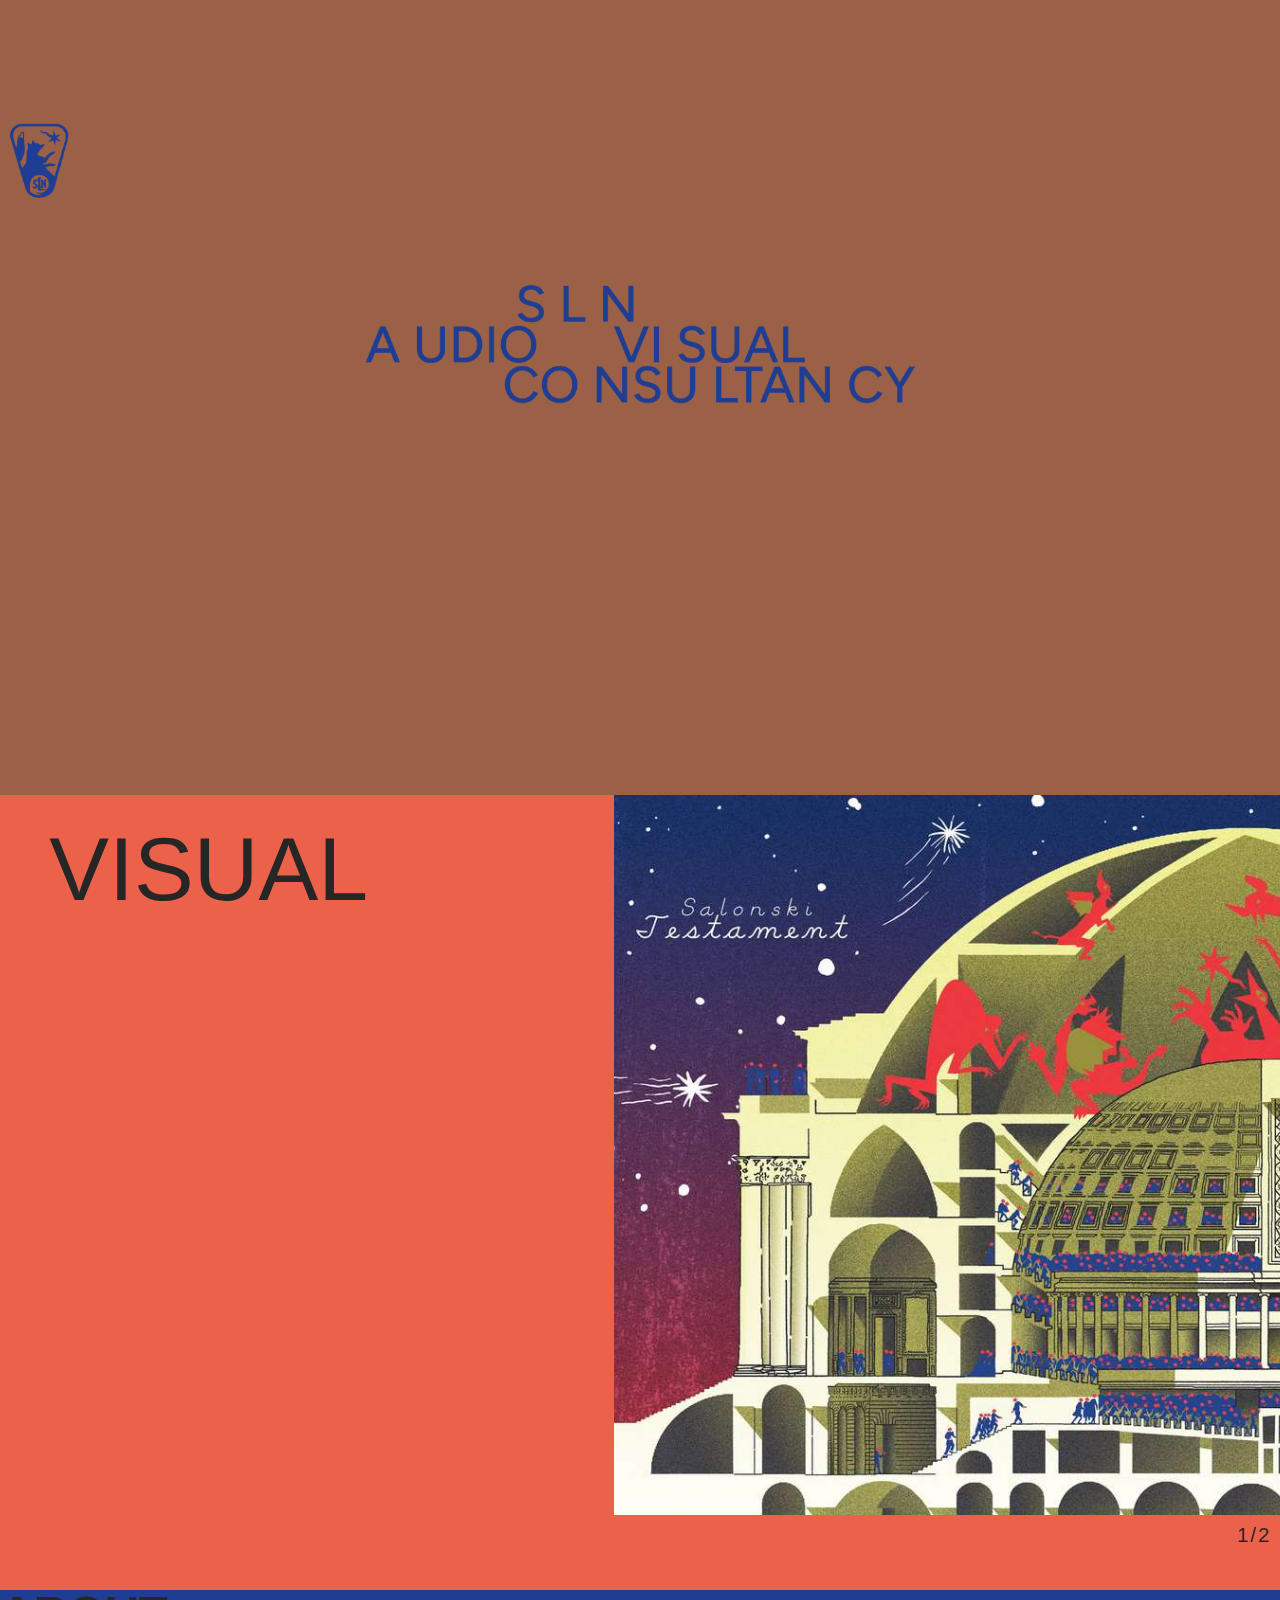
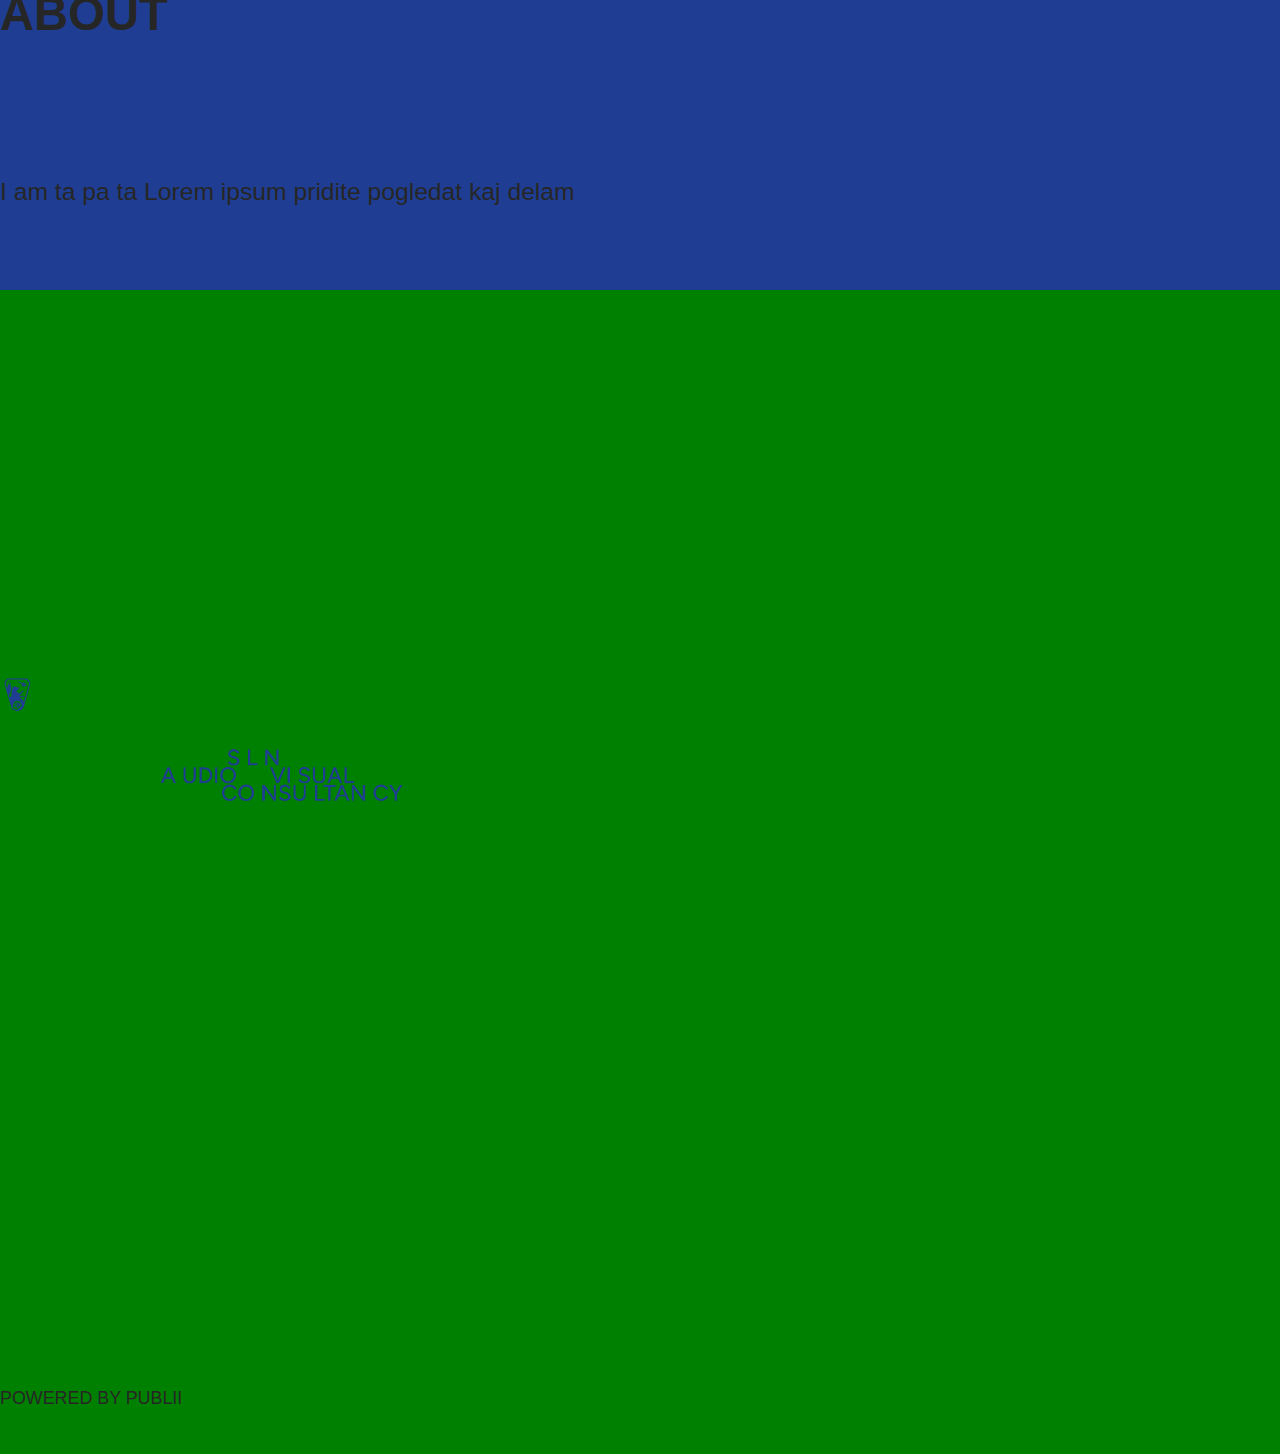
<file: index.html>
<!DOCTYPE html><html lang="en-gb"><head><meta charset="utf-8"><meta http-equiv="X-UA-Compatible" content="IE=edge"><meta name="viewport" content="width=device-width,initial-scale=1"><title>SLN</title><meta name="generator" content="Publii Open-Source CMS for Static Site"><link rel="canonical" href="https://domenfinzgar.github.io/SLN/"><link rel="alternate" type="application/atom+xml" href="https://domenfinzgar.github.io/SLN/feed.xml"><link rel="alternate" type="application/json" href="https://domenfinzgar.github.io/SLN/feed.json"><meta property="og:title" content="SLN"><meta property="og:image" content="https://domenfinzgar.github.io/SLN/media/website/logo-2.png"><meta property="og:image:width" content="1875"><meta property="og:image:height" content="805"><meta property="og:site_name" content="SLN"><meta property="og:description" content=""><meta property="og:url" content="https://domenfinzgar.github.io/SLN/"><meta property="og:type" content="website"><link rel="preload" href="https://domenfinzgar.github.io/SLN/assets/dynamic/fonts/figtree/figtree.woff2" as="font" type="font/woff2" crossorigin><link rel="stylesheet" href="https://domenfinzgar.github.io/SLN/assets/css/style.css?v=4b5bdac3087f922150ba476de0a11c77"><script type="application/ld+json">{"@context":"http://schema.org","@type":"Organization","name":"SLN","logo":"https://domenfinzgar.github.io/SLN/media/website/logo-2.png","url":"https://domenfinzgar.github.io/SLN/index.html"}</script><noscript><style>img[loading] {
                    opacity: 1;
                }</style></noscript></head><body><div class="site-container"><header class="top" id="js-header"><div class="top__inner" id="js-post__progress"><a class="logo" href="https://domenfinzgar.github.io/SLN/index.html"><img src="https://domenfinzgar.github.io/SLN/media/website/logo-2.png" alt="SLN" width="1875" height="805"></a></div></header><div class="ena"><main class="main main--splitted"><div class="section featured"><div class="featured__slider"><div class="featured__viewport" aria-roledescription="carousel" aria-label="featuredPosts"><div class="featured__container" aria-live="off"><article class="featured__slide" aria-roledescription="slide" aria-label="1 of 2"><div class="featured__slide__inner"><div class="featured__body"><header><h1 class="featured__title"><a href="https://domenfinzgar.github.io/SLN/2.html">VISUAL</a></h1></header></div><figure class="featured__image is-img-loading"><a href="https://domenfinzgar.github.io/SLN/2.html"><img src="https://domenfinzgar.github.io/SLN/media/posts/4/a1949871964_10.jpg" srcset="https://domenfinzgar.github.io/SLN/media/posts/4/responsive/a1949871964_10-xs.jpg 320w, https://domenfinzgar.github.io/SLN/media/posts/4/responsive/a1949871964_10-sm.jpg 480w, https://domenfinzgar.github.io/SLN/media/posts/4/responsive/a1949871964_10-md.jpg 768w, https://domenfinzgar.github.io/SLN/media/posts/4/responsive/a1949871964_10-xl.jpg 1200w" sizes="(min-width: 1600px) 44.79vw, (min-width: 900px) 48.53vw, 93.28vw" loading="eager" height="1188" width="1200" alt=""></a></figure></div></article><article class="featured__slide" aria-roledescription="slide" aria-label="2 of 2"><div class="featured__slide__inner"><div class="featured__body"><header><h2 class="h1 featured__title"><a href="https://domenfinzgar.github.io/SLN/1.html">AUDIO</a></h2></header></div><figure class="featured__image is-img-loading"><a href="https://domenfinzgar.github.io/SLN/1.html"><img src="https://domenfinzgar.github.io/SLN/media/posts/3/a1400842029_10.jpg" srcset="https://domenfinzgar.github.io/SLN/media/posts/3/responsive/a1400842029_10-xs.jpg 320w, https://domenfinzgar.github.io/SLN/media/posts/3/responsive/a1400842029_10-sm.jpg 480w, https://domenfinzgar.github.io/SLN/media/posts/3/responsive/a1400842029_10-md.jpg 768w, https://domenfinzgar.github.io/SLN/media/posts/3/responsive/a1400842029_10-xl.jpg 1200w" sizes="(min-width: 1600px) 44.79vw, (min-width: 900px) 48.53vw, 93.28vw" loading="lazy" height="1200" width="961" alt=""></a></figure></div></article></div></div><div class="featured__progress" aria-hidden="true"><div class="featured__progress__bar"></div></div><div class="featured__counter" aria-hidden="true"><span class="featured__counter__current">1</span> <span class="featured__counter__divider">/</span> <span class="featured__counter__total">-</span></div></div></div></main></div><div class="ena"><main class="main"><article class="post post--sidebar-left"><header class="post__header"><h1 class="post__title">ABOUT</h1></header><div class="post__entry"><p>I am ta pa ta Lorem ipsum pridite pogledat kaj delam</p></div></article></main></div><footer class="footer"><div class="footer__top"><a class="logo footer__logo" href="https://domenfinzgar.github.io/SLN/index.html"><img src="https://domenfinzgar.github.io/SLN/media/website/logo-2.png" alt="SLN" width="1875" height="805"></a></div><div class="footer__bottom"><div class="footer__copyright">Powered by Publii</div></div></footer></div><script defer="defer" src="https://domenfinzgar.github.io/SLN/assets/js/scripts.min.js?v=01200278524b74ccf3210b7882b81e59"></script><script>window.publiiThemeMenuConfig = { mobileMenuMode: 'sidebar', animationSpeed: 300, submenuWidth: 'auto', doubleClickTime: 500, mobileMenuExpandableSubmenus: true, relatedContainerForOverlayMenuSelector: '.navbar', };</script><script>var images = document.querySelectorAll('img[loading]');
      for (var i = 0; i < images.length; i++) {
         if (images[i].complete) {
            images[i].classList.add('is-loaded');
            images[i].parentNode.classList.remove('is-img-loading');
            images[i].parentNode.parentNode.classList.remove('is-img-loading');
         } else {
            images[i].addEventListener('load', function () {
               this.classList.add('is-loaded');
               this.parentNode.classList.remove('is-img-loading');
               this.parentNode.parentNode.classList.remove('is-img-loading');
            }, false);
         }
      }</script><script src="https://domenfinzgar.github.io/SLN/assets/js/embla-carousel.umd.js?v=f893797e9ada2ab14b385ca0f05b4d4e"></script><script>// autoplay
               const autoplay = (embla, interval) => {
                  let timer = 0;
                  const play = () => {
                     stop();
                     requestAnimationFrame(() => (timer = window.setTimeout(next, interval)));
                  };
                  const stop = () => {
                     window.clearTimeout(timer);
                     timer = 0;
                  };
                  const next = () => {
                     if (embla.canScrollNext()) {
                        embla.scrollNext();
                     } else {
                        embla.scrollTo(0);
                     }
                     play();
                  };
                  return {
                     play,
                     stop
                  };
               };
            
            // main 
            const wrap = document.querySelector(".featured__slider");
            const viewPort = wrap.querySelector(".featured__viewport");
            const embla = EmblaCarousel(viewPort, {
               loop: true,
               speed: 6,
               draggable: true,
               dragFree: false,
               containScroll: "trimSnaps"
            });
            const autoplayer = autoplay(embla, 3000);

            embla.on("pointerUp", autoplayer.play);
            embla.on("init", autoplayer.play);
      
            // progress bar
               const progressBar = document.querySelector(".featured__progress__bar");
               const updateProgressBar = (progressBar, embla) => () => {
               const progress = Math.max(0, Math.min(1, embla.scrollProgress()));
                  progressBar.style.transform = `translateX(${progress * 100}%)`;
               };    
               const updateProgress = updateProgressBar(progressBar, embla);
               embla.on("scroll", updateProgress);

         // current and total slides
               const counterCurrent = document.querySelector('.featured__counter__current')
               const counterTotal = document.querySelector('.featured__counter__total')
               counterTotal.innerText = embla.scrollSnapList().length
               embla.on('select', () => {
                  counterCurrent.innerText = embla.selectedScrollSnap() + 1
               })</script></body></html>
</file>
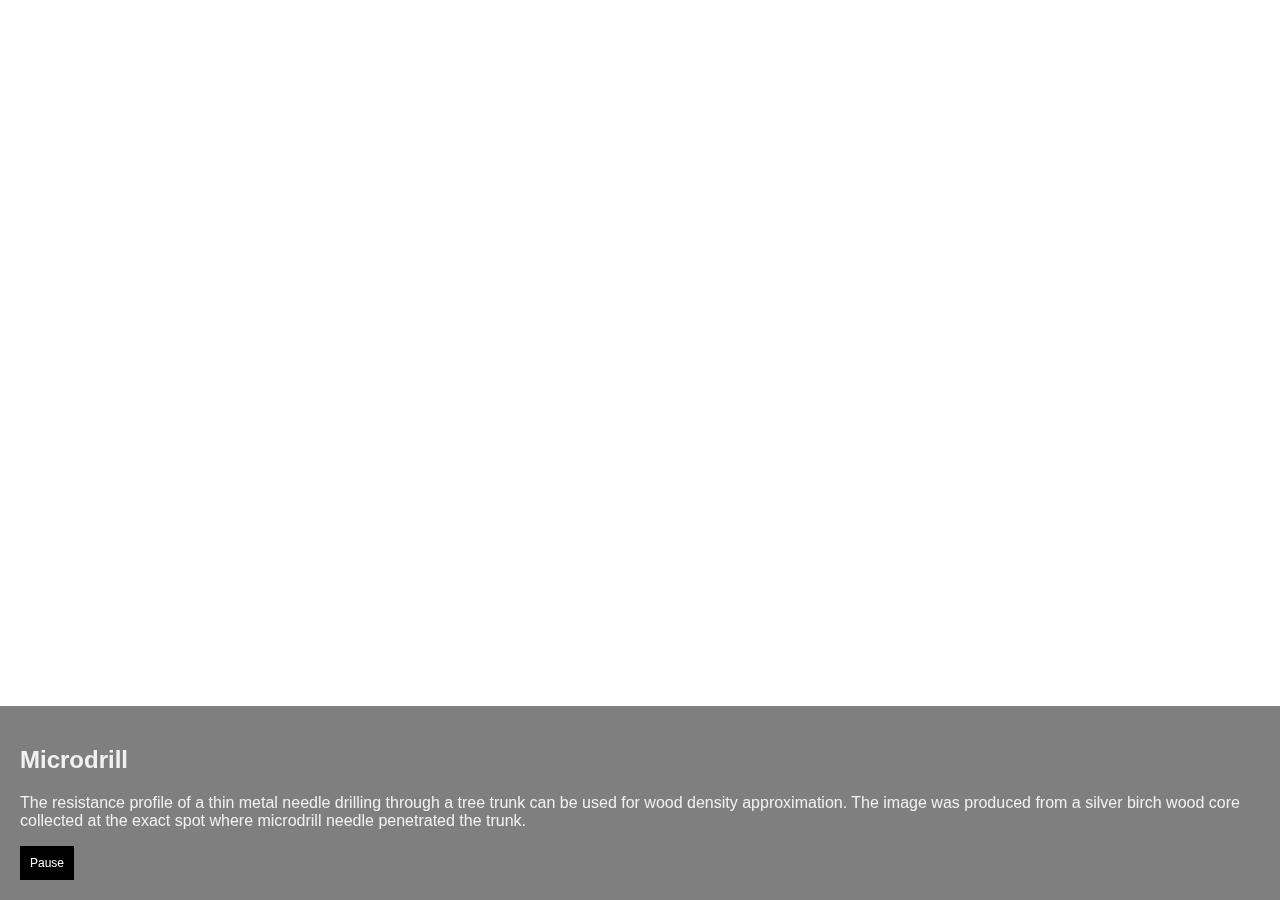
<file: microdrill/index.htm>
<!DOCTYPE html>
<html>
<head>
<meta name="viewport" content="width=device-width, initial-scale=1">
<style>
* {
  box-sizing: border-box;
}

body {
  margin: 0;
  font-family: Helvetica;
  font-size: 16px;
}

#myVideo {
  position: fixed;
  right: 0;
  bottom: 0;
  min-width: 100%; 
  min-height: 100%;
}

.content {
  position: fixed;
  bottom: 0;
  background: rgba(0, 0, 0, 0.5);
  color: #f1f1f1;
  width: 100%;
  padding: 20px;
}

#myBtn {
  width: 1oopx;
  font-size: 12px;
  padding: 10px;
  border: none;
  background: #000;
  color: #fff;
  cursor: pointer;
}

#myBtn:hover {
  background: #ddd;
  color: black;
}
</style>
</head>
<body>

<video autoplay loop id="myVideo">
  <source src="drill.mp4" type="video/mp4">
  Your browser does not support HTML5 video.
</video>

<div class="content">
  <h2>Microdrill</h2>
  <p>The resistance profile of a thin metal needle drilling through a tree trunk can be used for wood density approximation. The image was produced from a silver birch wood core collected at the exact spot where microdrill needle penetrated the trunk. </p>
  <button id="myBtn" onclick="myFunction()">Pause</button>
</div>

<script>
var video = document.getElementById("myVideo");
var btn = document.getElementById("myBtn");

function myFunction() {
  if (video.paused) {
    video.play();
    btn.innerHTML = "Pause";
  } else {
    video.pause();
    btn.innerHTML = "Play";
  }
}
</script>

</body>
</html>
</file>
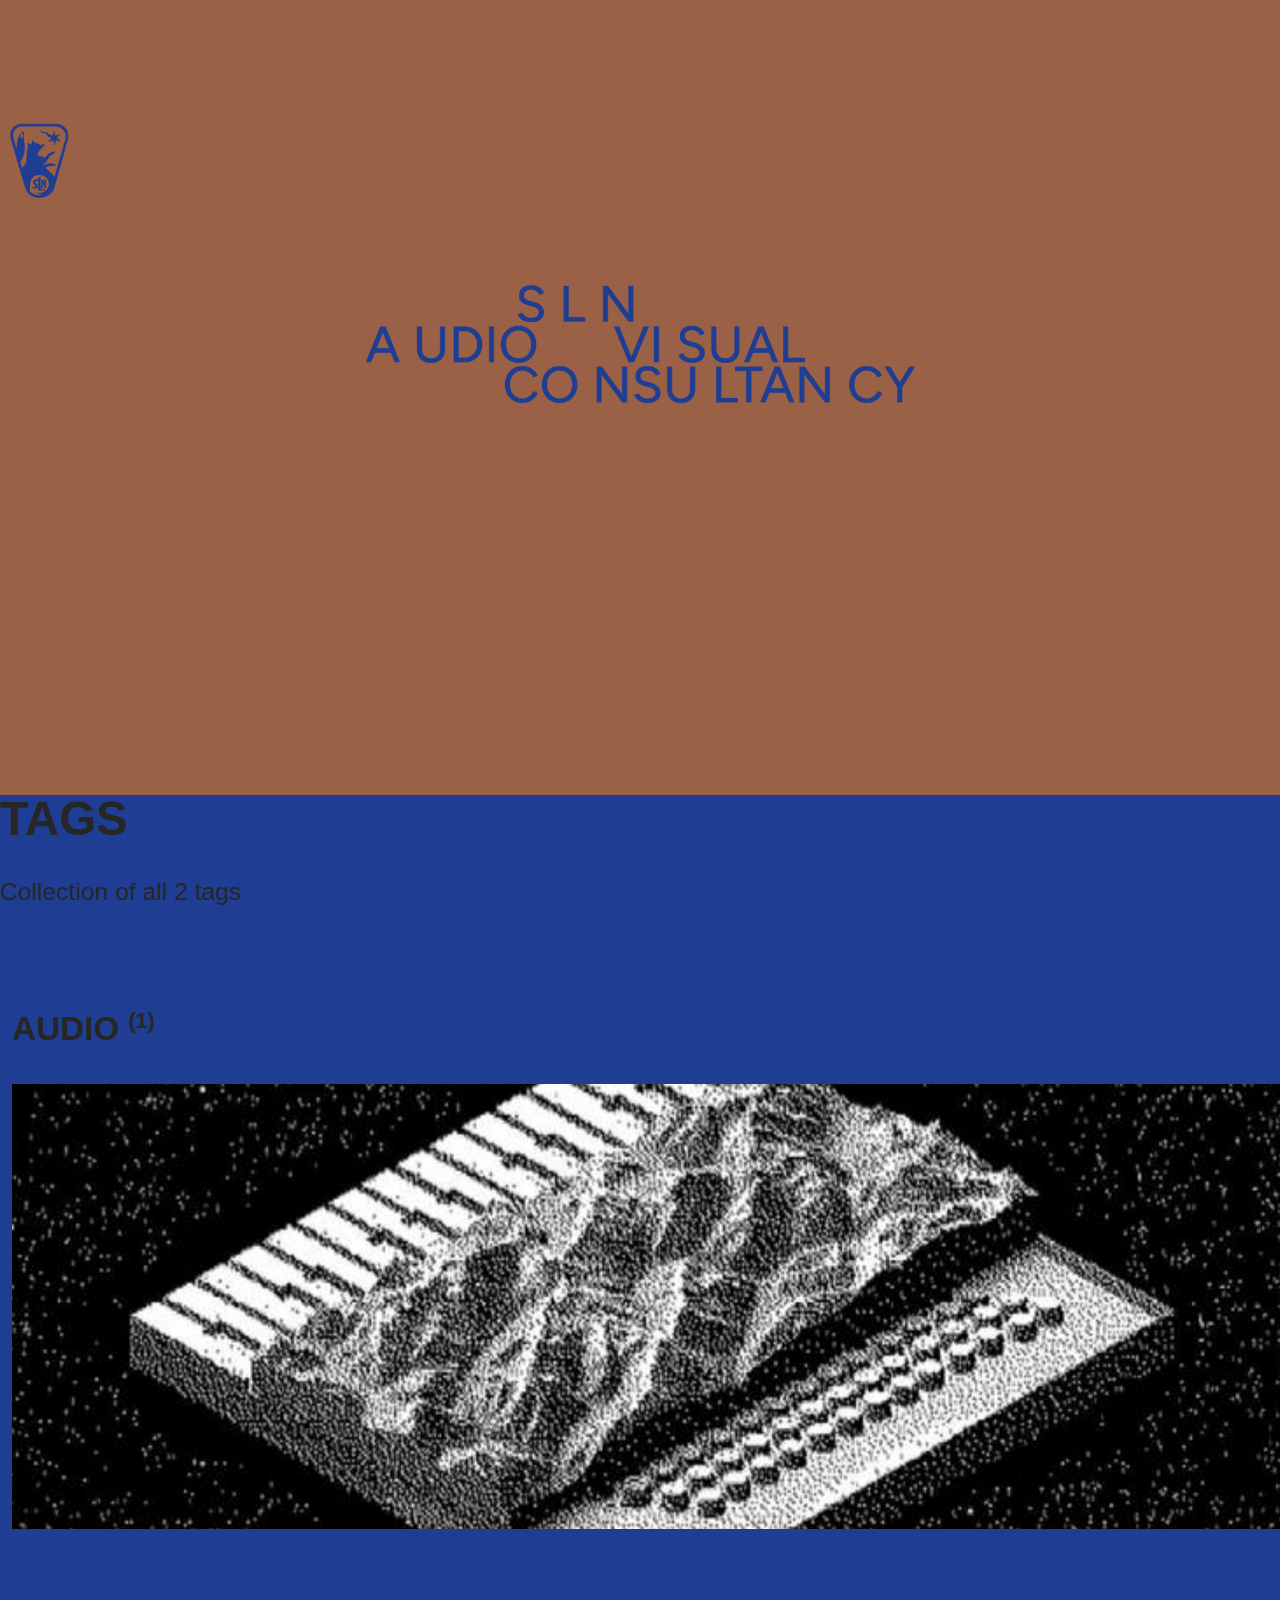
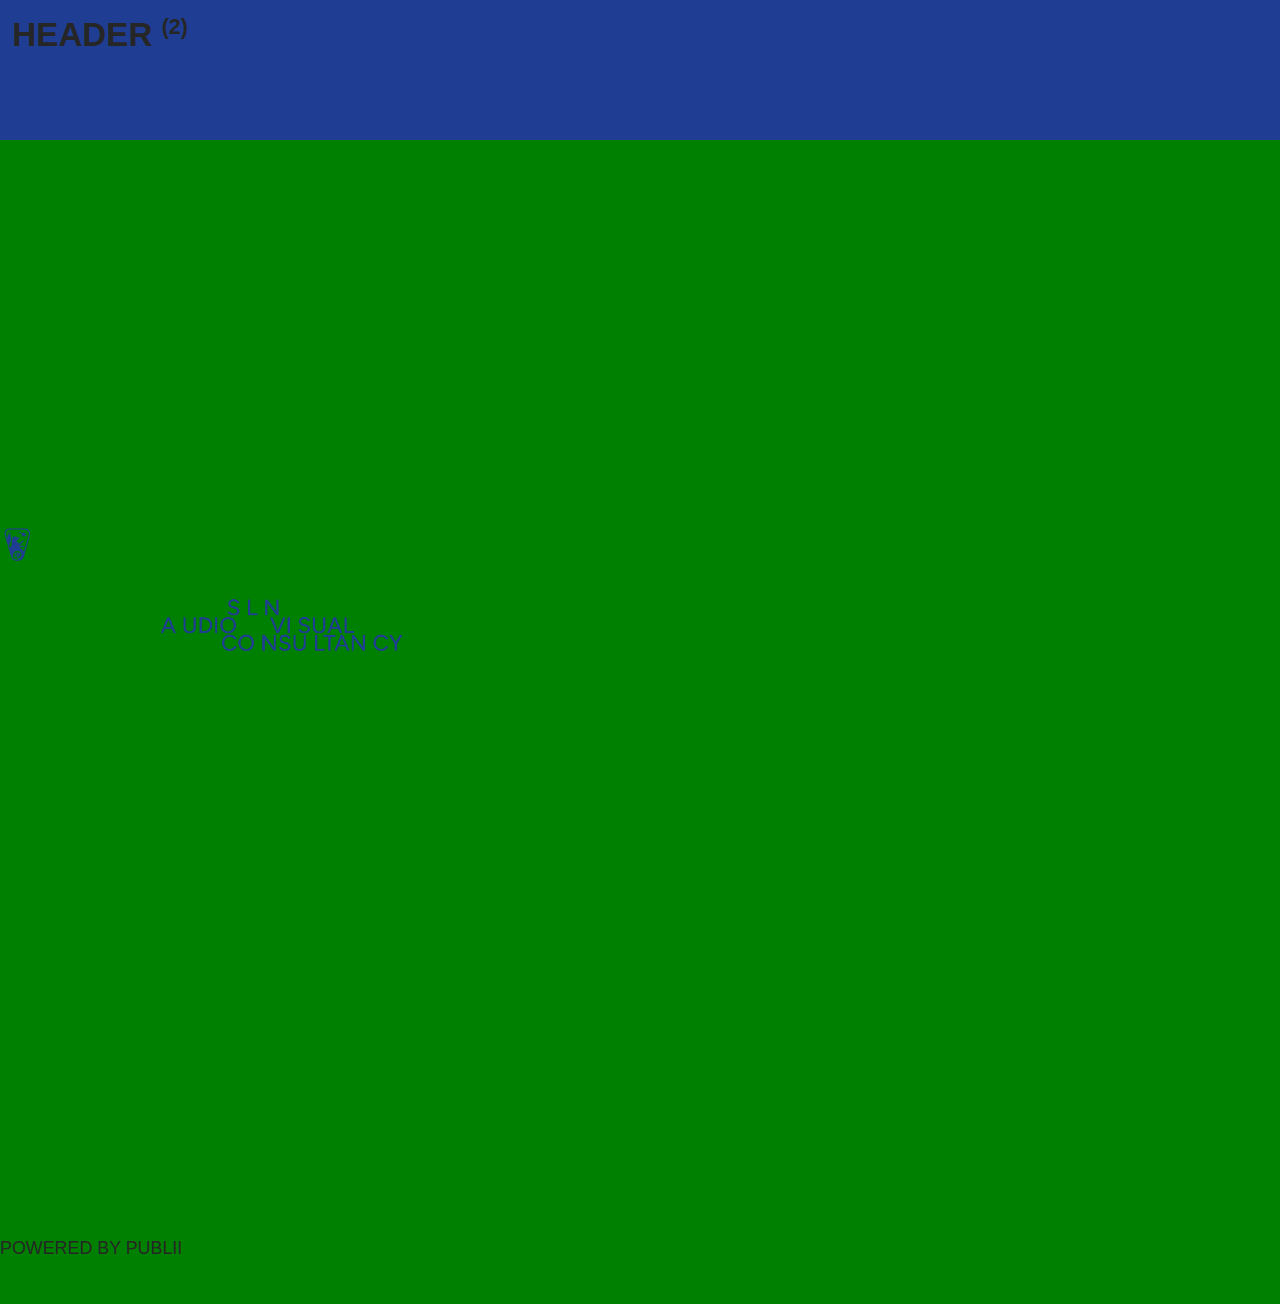
<file: tags/index.html>
<!DOCTYPE html><html lang="en-gb"><head><meta charset="utf-8"><meta http-equiv="X-UA-Compatible" content="IE=edge"><meta name="viewport" content="width=device-width,initial-scale=1"><title>All tags - SLN</title><meta name="robots" content="noindex, follow"><meta name="generator" content="Publii Open-Source CMS for Static Site"><link rel="alternate" type="application/atom+xml" href="https://domenfinzgar.github.io/SLN/feed.xml"><link rel="alternate" type="application/json" href="https://domenfinzgar.github.io/SLN/feed.json"><meta property="og:title" content="SLN"><meta property="og:image" content="https://domenfinzgar.github.io/SLN/media/website/logo-2.png"><meta property="og:image:width" content="1875"><meta property="og:image:height" content="805"><meta property="og:site_name" content="SLN"><meta property="og:description" content=""><meta property="og:url" content="https://domenfinzgar.github.io/SLN/tags/"><meta property="og:type" content="website"><link rel="preload" href="https://domenfinzgar.github.io/SLN/assets/dynamic/fonts/figtree/figtree.woff2" as="font" type="font/woff2" crossorigin><link rel="stylesheet" href="https://domenfinzgar.github.io/SLN/assets/css/style.css?v=4b5bdac3087f922150ba476de0a11c77"><script type="application/ld+json">{"@context":"http://schema.org","@type":"Organization","name":"SLN","logo":"https://domenfinzgar.github.io/SLN/media/website/logo-2.png","url":"https://domenfinzgar.github.io/SLN/index.html"}</script><noscript><style>img[loading] {
                    opacity: 1;
                }</style></noscript></head><body><div class="site-container"><header class="top" id="js-header"><div class="top__inner" id="js-post__progress"><a class="logo" href="https://domenfinzgar.github.io/SLN/index.html"><img src="https://domenfinzgar.github.io/SLN/media/website/logo-2.png" alt="SLN" width="1875" height="805"></a></div></header><main class="main page page--tags"><div class="highlighted"><div class="highlighted__header"><h1 class="highlighted__title">Tags</h1><p class="highlighted__text">Collection of all 2 tags</p></div></div><ul class="tags-list"><li class="c-card c-card--compact"><h2 class="c-card__title c-card__title--compact"><a href="https://domenfinzgar.github.io/SLN/tags/audio/index.html" class="al">AUDIO</a> <sup>(1)</sup></h2><figure class="c-card__image c-card__image--compact is-img-loading"><a href="https://domenfinzgar.github.io/SLN/tags/audio/index.html"><img src="https://domenfinzgar.github.io/SLN/media/tags/2/a1400842029_10.jpg" srcset="https://domenfinzgar.github.io/SLN/media/tags/2/responsive/a1400842029_10-xs.jpg 320w, https://domenfinzgar.github.io/SLN/media/tags/2/responsive/a1400842029_10-sm.jpg 480w, https://domenfinzgar.github.io/SLN/media/tags/2/responsive/a1400842029_10-md.jpg 768w, https://domenfinzgar.github.io/SLN/media/tags/2/responsive/a1400842029_10-xl.jpg 1200w, https://domenfinzgar.github.io/SLN/media/tags/2/responsive/a1400842029_10-xxl.jpg 1600w" sizes="(min-width: 1600px) 48.5vw, (min-width: 900px) 41.03vw, 93.28vw" loading="lazy" height="1200" width="961" alt=""></a></figure></li><li class="c-card c-card--compact"><h2 class="c-card__title c-card__title--compact"><a href="https://domenfinzgar.github.io/SLN/tags/header/index.html" class="al">HEADER</a> <sup>(2)</sup></h2></li></ul></main><footer class="footer"><div class="footer__top"><a class="logo footer__logo" href="https://domenfinzgar.github.io/SLN/index.html"><img src="https://domenfinzgar.github.io/SLN/media/website/logo-2.png" alt="SLN" width="1875" height="805"></a></div><div class="footer__bottom"><div class="footer__copyright">Powered by Publii</div></div></footer></div><script defer="defer" src="https://domenfinzgar.github.io/SLN/assets/js/scripts.min.js?v=01200278524b74ccf3210b7882b81e59"></script><script>window.publiiThemeMenuConfig = { mobileMenuMode: 'sidebar', animationSpeed: 300, submenuWidth: 'auto', doubleClickTime: 500, mobileMenuExpandableSubmenus: true, relatedContainerForOverlayMenuSelector: '.navbar', };</script><script>var images = document.querySelectorAll('img[loading]');
      for (var i = 0; i < images.length; i++) {
         if (images[i].complete) {
            images[i].classList.add('is-loaded');
            images[i].parentNode.classList.remove('is-img-loading');
            images[i].parentNode.parentNode.classList.remove('is-img-loading');
         } else {
            images[i].addEventListener('load', function () {
               this.classList.add('is-loaded');
               this.parentNode.classList.remove('is-img-loading');
               this.parentNode.parentNode.classList.remove('is-img-loading');
            }, false);
         }
      }</script></body></html>
</file>
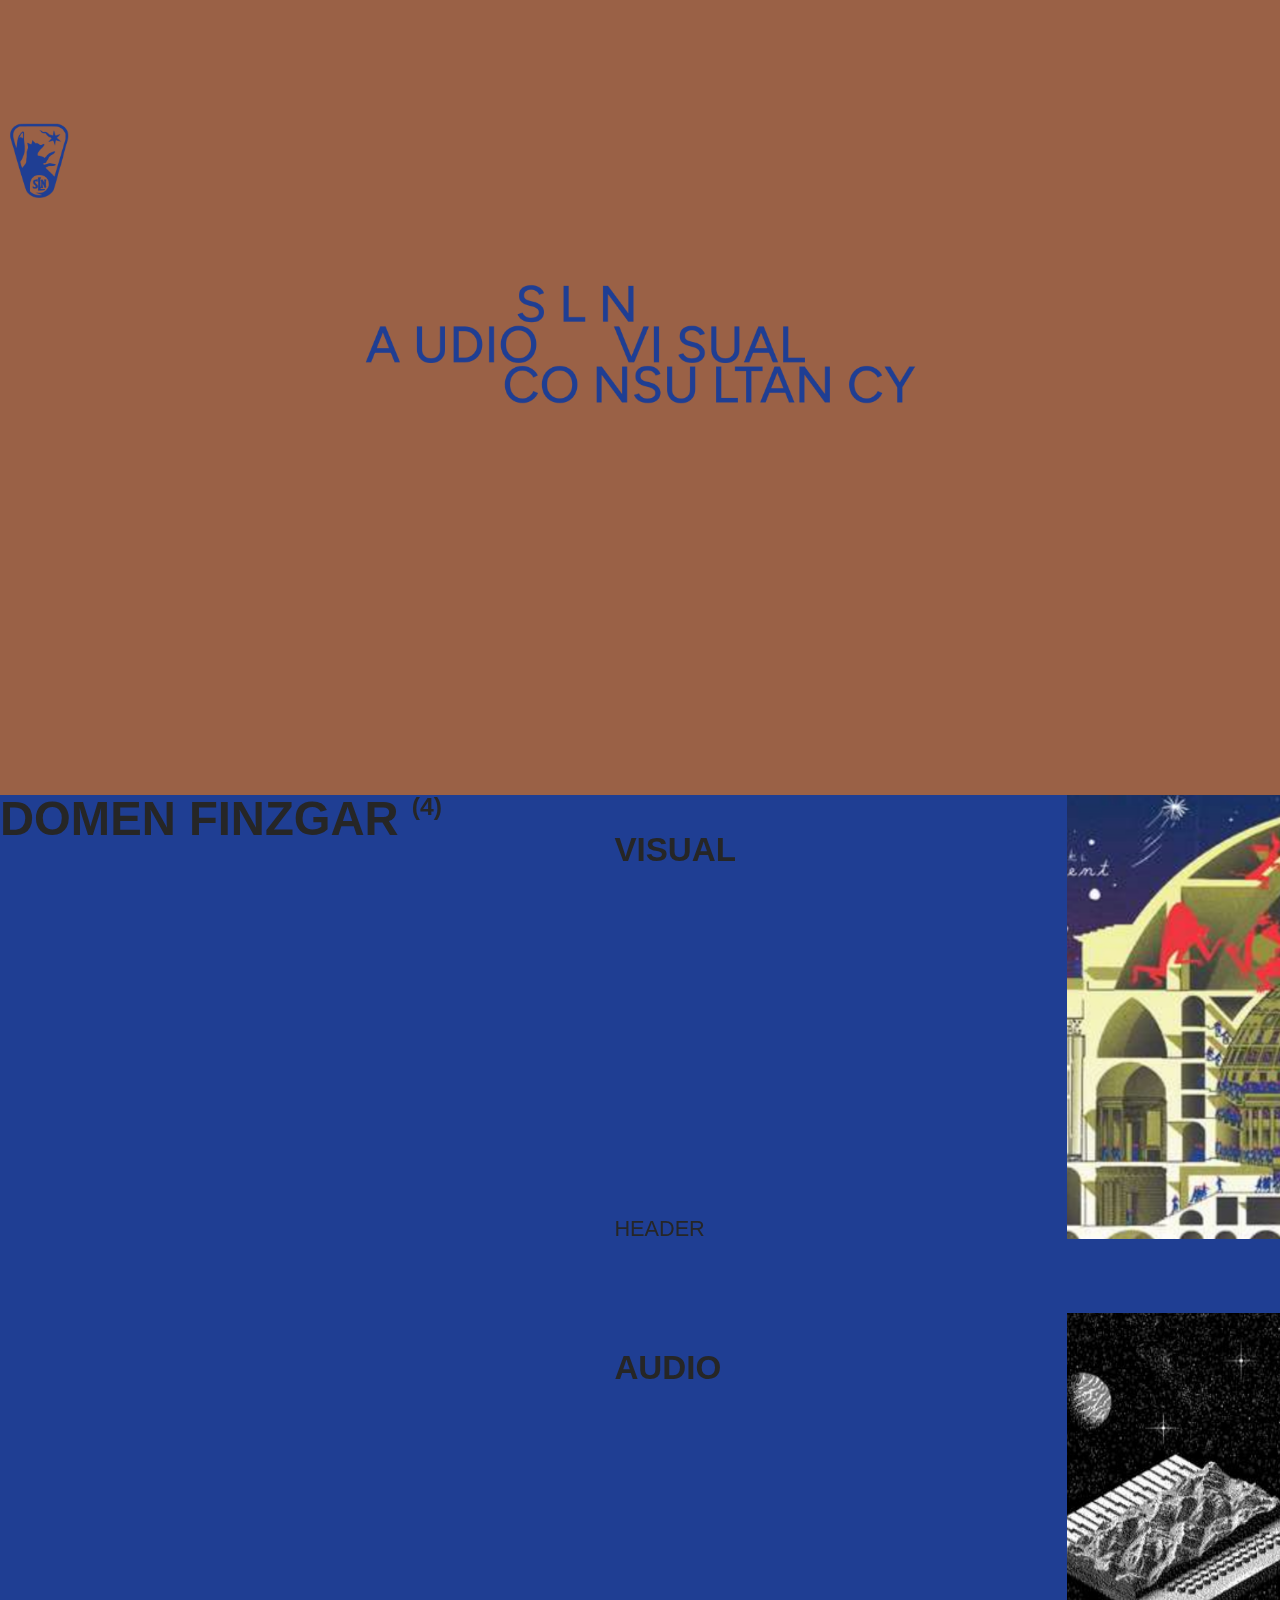
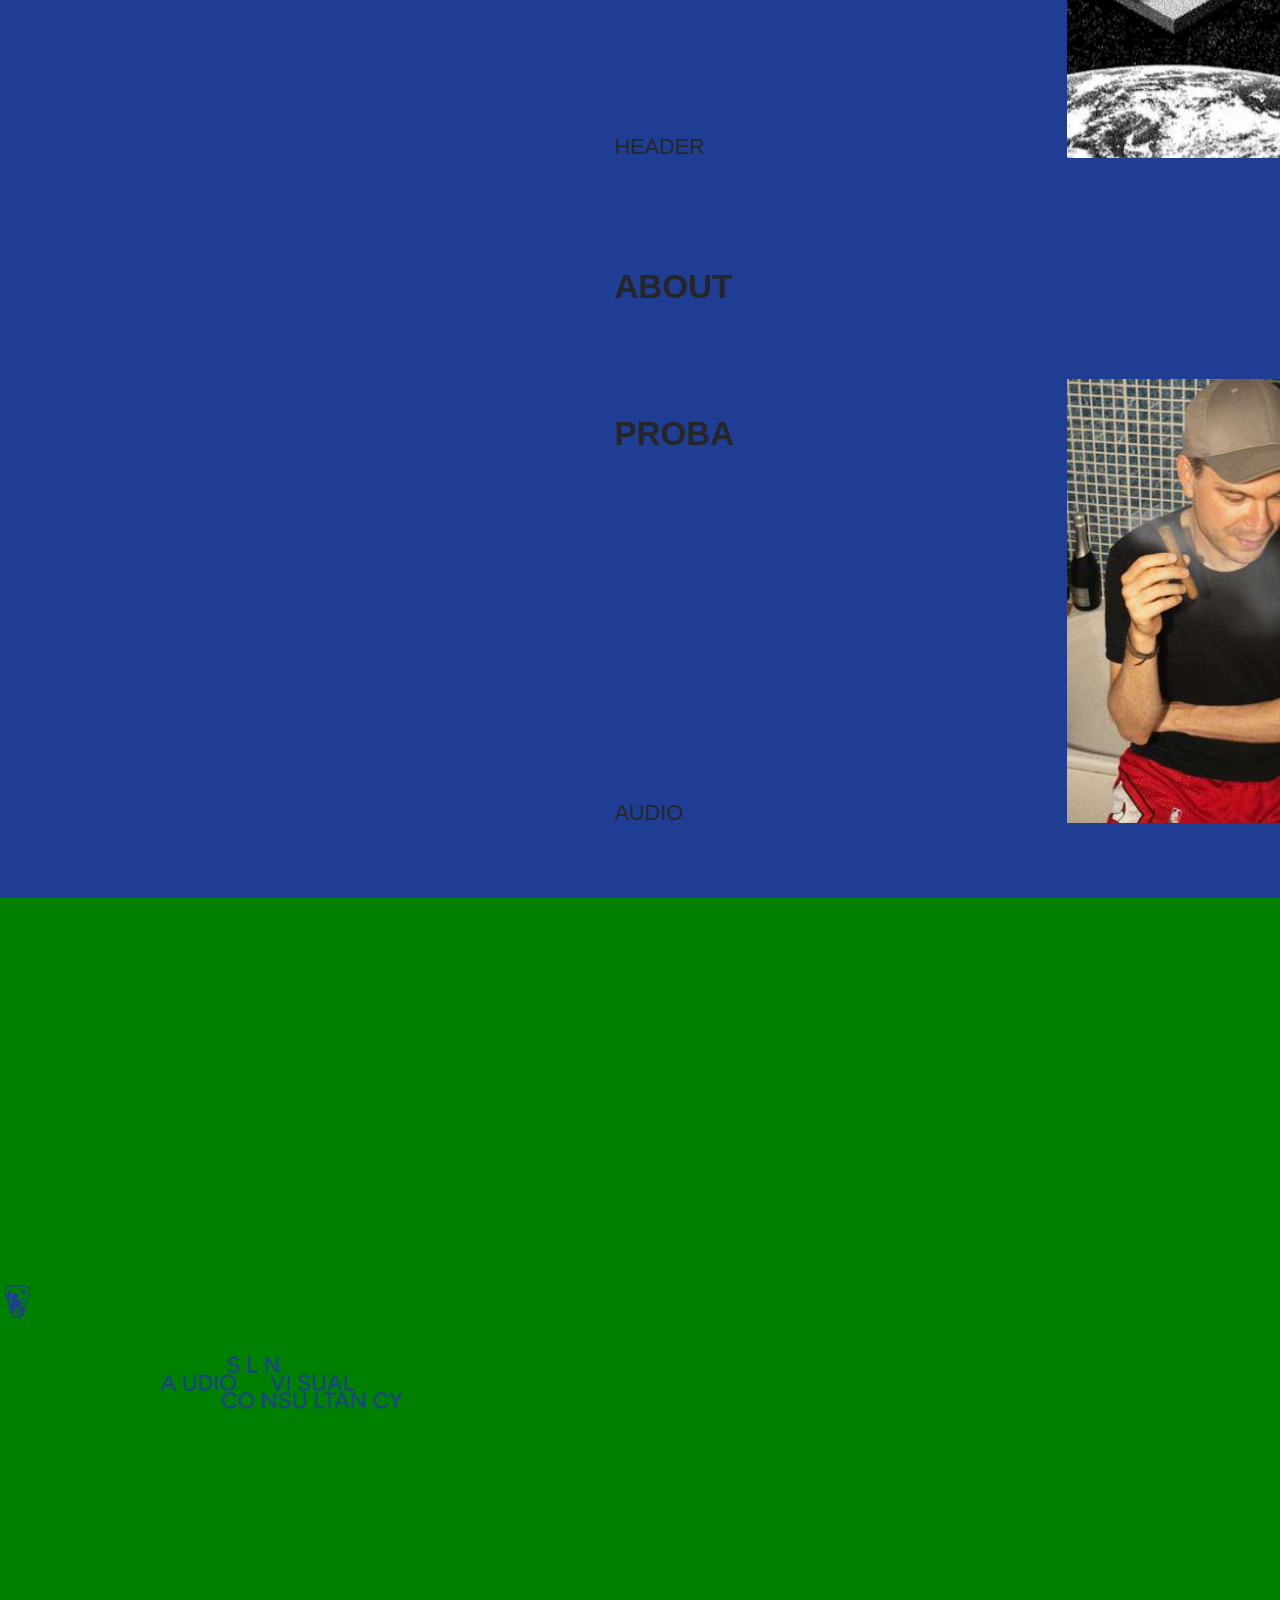
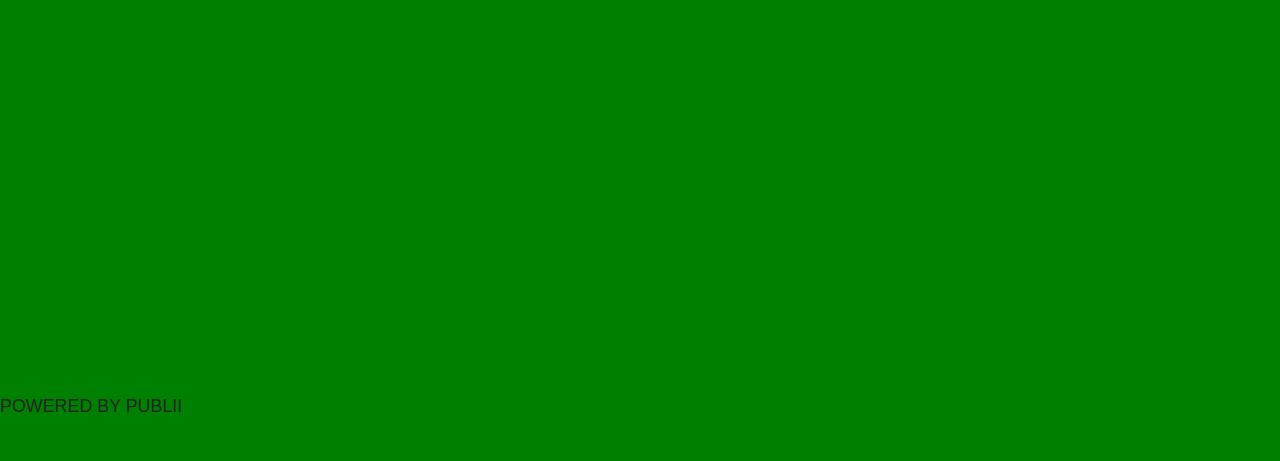
<file: authors/domen-finzgar/index.html>
<!DOCTYPE html><html lang="en-gb"><head><meta charset="utf-8"><meta http-equiv="X-UA-Compatible" content="IE=edge"><meta name="viewport" content="width=device-width,initial-scale=1"><title>Author: Domen Finzgar - SLN</title><meta name="robots" content="noindex, follow"><meta name="generator" content="Publii Open-Source CMS for Static Site"><link rel="alternate" type="application/atom+xml" href="https://domenfinzgar.github.io/SLN/feed.xml"><link rel="alternate" type="application/json" href="https://domenfinzgar.github.io/SLN/feed.json"><meta property="og:title" content="Domen Finzgar"><meta property="og:image" content="https://domenfinzgar.github.io/SLN/media/website/logo-2.png"><meta property="og:image:width" content="1875"><meta property="og:image:height" content="805"><meta property="og:site_name" content="SLN"><meta property="og:description" content=""><meta property="og:url" content="https://domenfinzgar.github.io/SLN/authors/domen-finzgar/"><meta property="og:type" content="website"><link rel="preload" href="https://domenfinzgar.github.io/SLN/assets/dynamic/fonts/figtree/figtree.woff2" as="font" type="font/woff2" crossorigin><link rel="stylesheet" href="https://domenfinzgar.github.io/SLN/assets/css/style.css?v=4b5bdac3087f922150ba476de0a11c77"><script type="application/ld+json">{"@context":"http://schema.org","@type":"Organization","name":"SLN","logo":"https://domenfinzgar.github.io/SLN/media/website/logo-2.png","url":"https://domenfinzgar.github.io/SLN/index.html"}</script><noscript><style>img[loading] {
                    opacity: 1;
                }</style></noscript></head><body><div class="site-container"><header class="top" id="js-header"><div class="top__inner" id="js-post__progress"><a class="logo" href="https://domenfinzgar.github.io/SLN/index.html"><img src="https://domenfinzgar.github.io/SLN/media/website/logo-2.png" alt="SLN" width="1875" height="805"></a></div></header><main class="main main--splitted page page--author"><div class="main__left main--splitted__left"><div class="highlighted"><header class="highlighted__header page--author__header"><div><h1 class="highlighted__title">Domen Finzgar <sup>(4)</sup></h1></div></header></div></div><div class="main__right"><article class="c-card"><header class="c-card__body"><h2 class="c-card__title"><a href="https://domenfinzgar.github.io/SLN/2.html">VISUAL</a></h2><div class="metadata c-card__metadata"><a href="https://domenfinzgar.github.io/SLN/tags/header/index.html" class="metadata__maintag">HEADER</a></div></header><figure class="c-card__image is-img-loading"><a href="https://domenfinzgar.github.io/SLN/2.html"><img src="https://domenfinzgar.github.io/SLN/media/posts/4/a1949871964_10.jpg" srcset="https://domenfinzgar.github.io/SLN/media/posts/4/responsive/a1949871964_10-xs.jpg 320w, https://domenfinzgar.github.io/SLN/media/posts/4/responsive/a1949871964_10-sm.jpg 480w, https://domenfinzgar.github.io/SLN/media/posts/4/responsive/a1949871964_10-md.jpg 768w" sizes="(min-width: 1600px) 13.14vw, (min-width: 900px) 15.44vw, (min-width: 600px) 30vw, 93.21vw" loading="lazy" height="1188" width="1200" alt=""></a></figure></article><article class="c-card"><header class="c-card__body"><h2 class="c-card__title"><a href="https://domenfinzgar.github.io/SLN/1.html">AUDIO</a></h2><div class="metadata c-card__metadata"><a href="https://domenfinzgar.github.io/SLN/tags/header/index.html" class="metadata__maintag">HEADER</a></div></header><figure class="c-card__image is-img-loading"><a href="https://domenfinzgar.github.io/SLN/1.html"><img src="https://domenfinzgar.github.io/SLN/media/posts/3/a1400842029_10.jpg" srcset="https://domenfinzgar.github.io/SLN/media/posts/3/responsive/a1400842029_10-xs.jpg 320w, https://domenfinzgar.github.io/SLN/media/posts/3/responsive/a1400842029_10-sm.jpg 480w, https://domenfinzgar.github.io/SLN/media/posts/3/responsive/a1400842029_10-md.jpg 768w" sizes="(min-width: 1600px) 13.14vw, (min-width: 900px) 15.44vw, (min-width: 600px) 30vw, 93.21vw" loading="lazy" height="1200" width="961" alt=""></a></figure></article><article class="c-card"><header class="c-card__body"><h2 class="c-card__title"><a href="https://domenfinzgar.github.io/SLN/about.html">ABOUT</a></h2><div class="metadata c-card__metadata"></div></header></article><article class="c-card"><header class="c-card__body"><h2 class="c-card__title"><a href="https://domenfinzgar.github.io/SLN/audio.html">PROBA</a></h2><div class="metadata c-card__metadata"><a href="https://domenfinzgar.github.io/SLN/tags/audio/index.html" class="metadata__maintag">AUDIO</a></div></header><figure class="c-card__image is-img-loading"><a href="https://domenfinzgar.github.io/SLN/audio.html"><img src="https://domenfinzgar.github.io/SLN/media/posts/1/Domi_Jordan.jpg" srcset="https://domenfinzgar.github.io/SLN/media/posts/1/responsive/Domi_Jordan-xs.jpg 320w, https://domenfinzgar.github.io/SLN/media/posts/1/responsive/Domi_Jordan-sm.jpg 480w, https://domenfinzgar.github.io/SLN/media/posts/1/responsive/Domi_Jordan-md.jpg 768w" sizes="(min-width: 1600px) 13.14vw, (min-width: 900px) 15.44vw, (min-width: 600px) 30vw, 93.21vw" loading="lazy" height="4500" width="3000" alt=""></a></figure></article></div></main><footer class="footer"><div class="footer__top"><a class="logo footer__logo" href="https://domenfinzgar.github.io/SLN/index.html"><img src="https://domenfinzgar.github.io/SLN/media/website/logo-2.png" alt="SLN" width="1875" height="805"></a></div><div class="footer__bottom"><div class="footer__copyright">Powered by Publii</div></div></footer></div><script defer="defer" src="https://domenfinzgar.github.io/SLN/assets/js/scripts.min.js?v=01200278524b74ccf3210b7882b81e59"></script><script>window.publiiThemeMenuConfig = { mobileMenuMode: 'sidebar', animationSpeed: 300, submenuWidth: 'auto', doubleClickTime: 500, mobileMenuExpandableSubmenus: true, relatedContainerForOverlayMenuSelector: '.navbar', };</script><script>var images = document.querySelectorAll('img[loading]');
      for (var i = 0; i < images.length; i++) {
         if (images[i].complete) {
            images[i].classList.add('is-loaded');
            images[i].parentNode.classList.remove('is-img-loading');
            images[i].parentNode.parentNode.classList.remove('is-img-loading');
         } else {
            images[i].addEventListener('load', function () {
               this.classList.add('is-loaded');
               this.parentNode.classList.remove('is-img-loading');
               this.parentNode.parentNode.classList.remove('is-img-loading');
            }, false);
         }
      }</script></body></html>
</file>
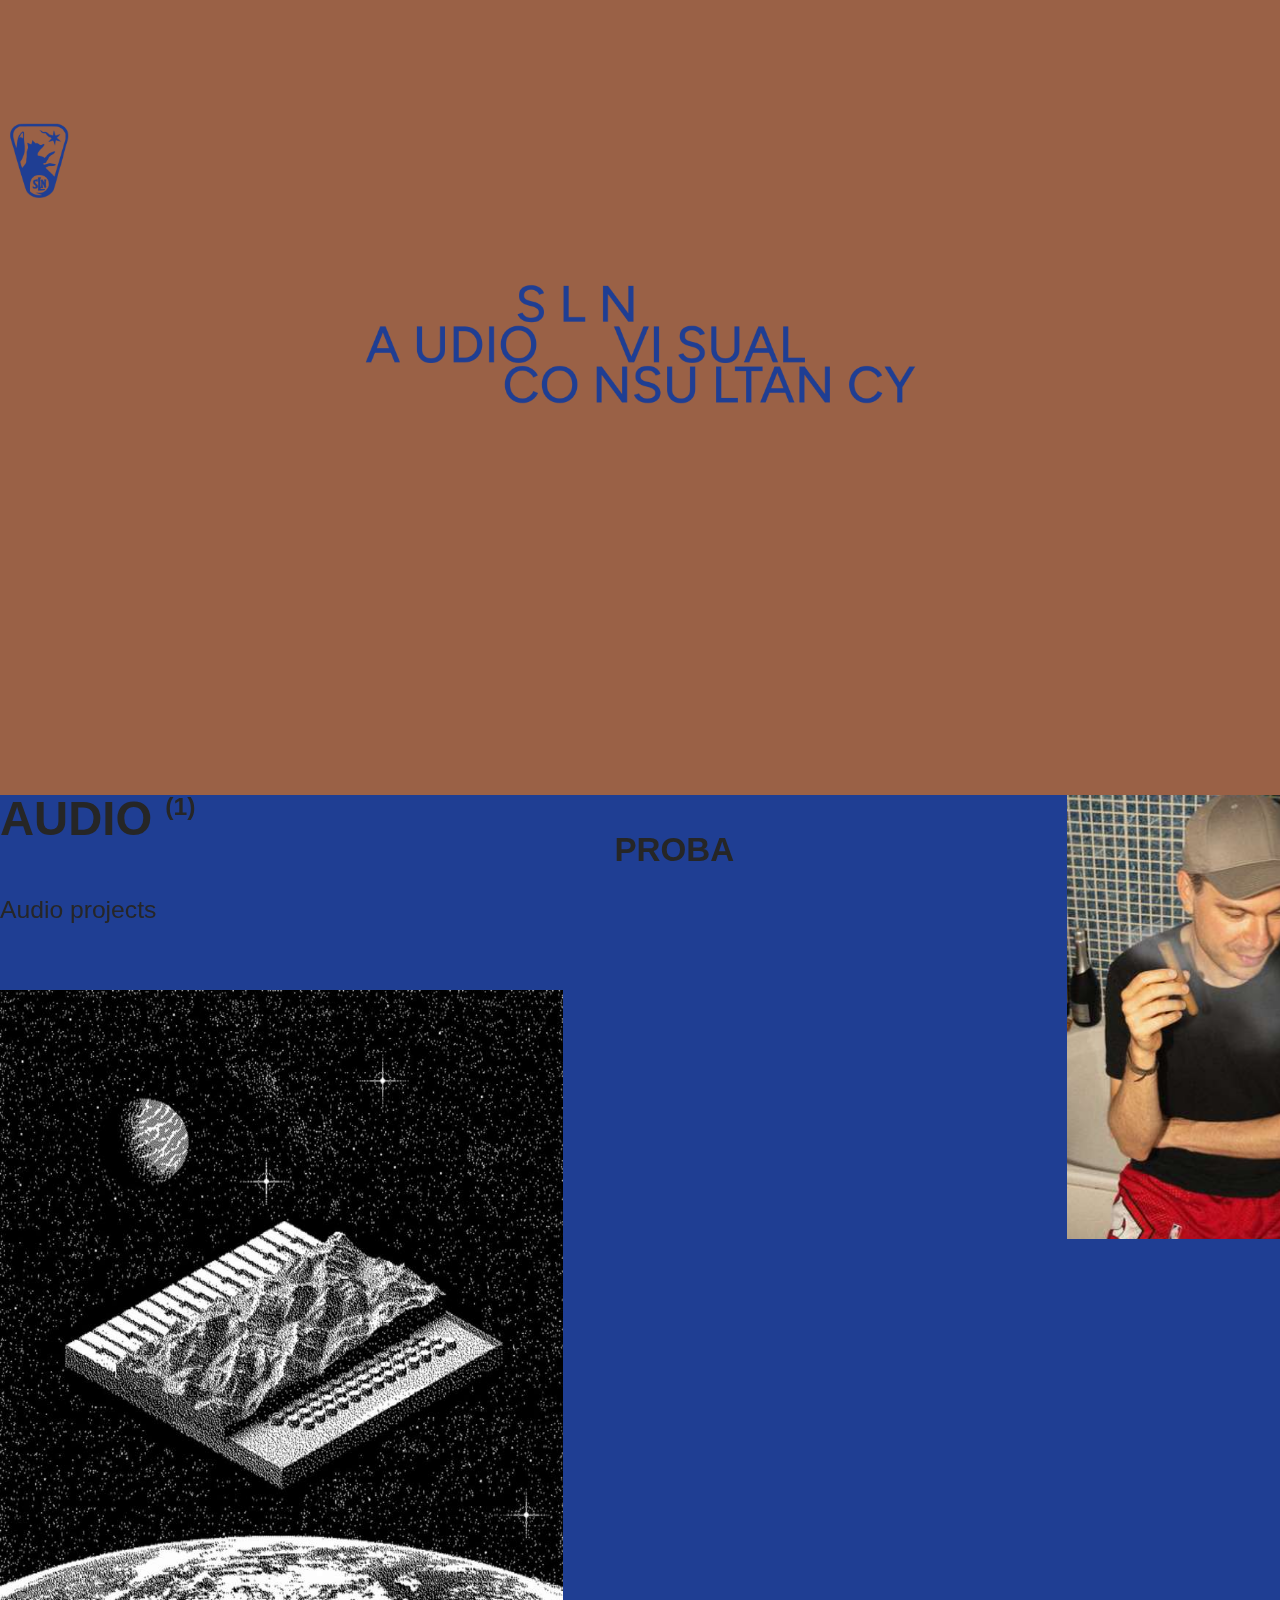
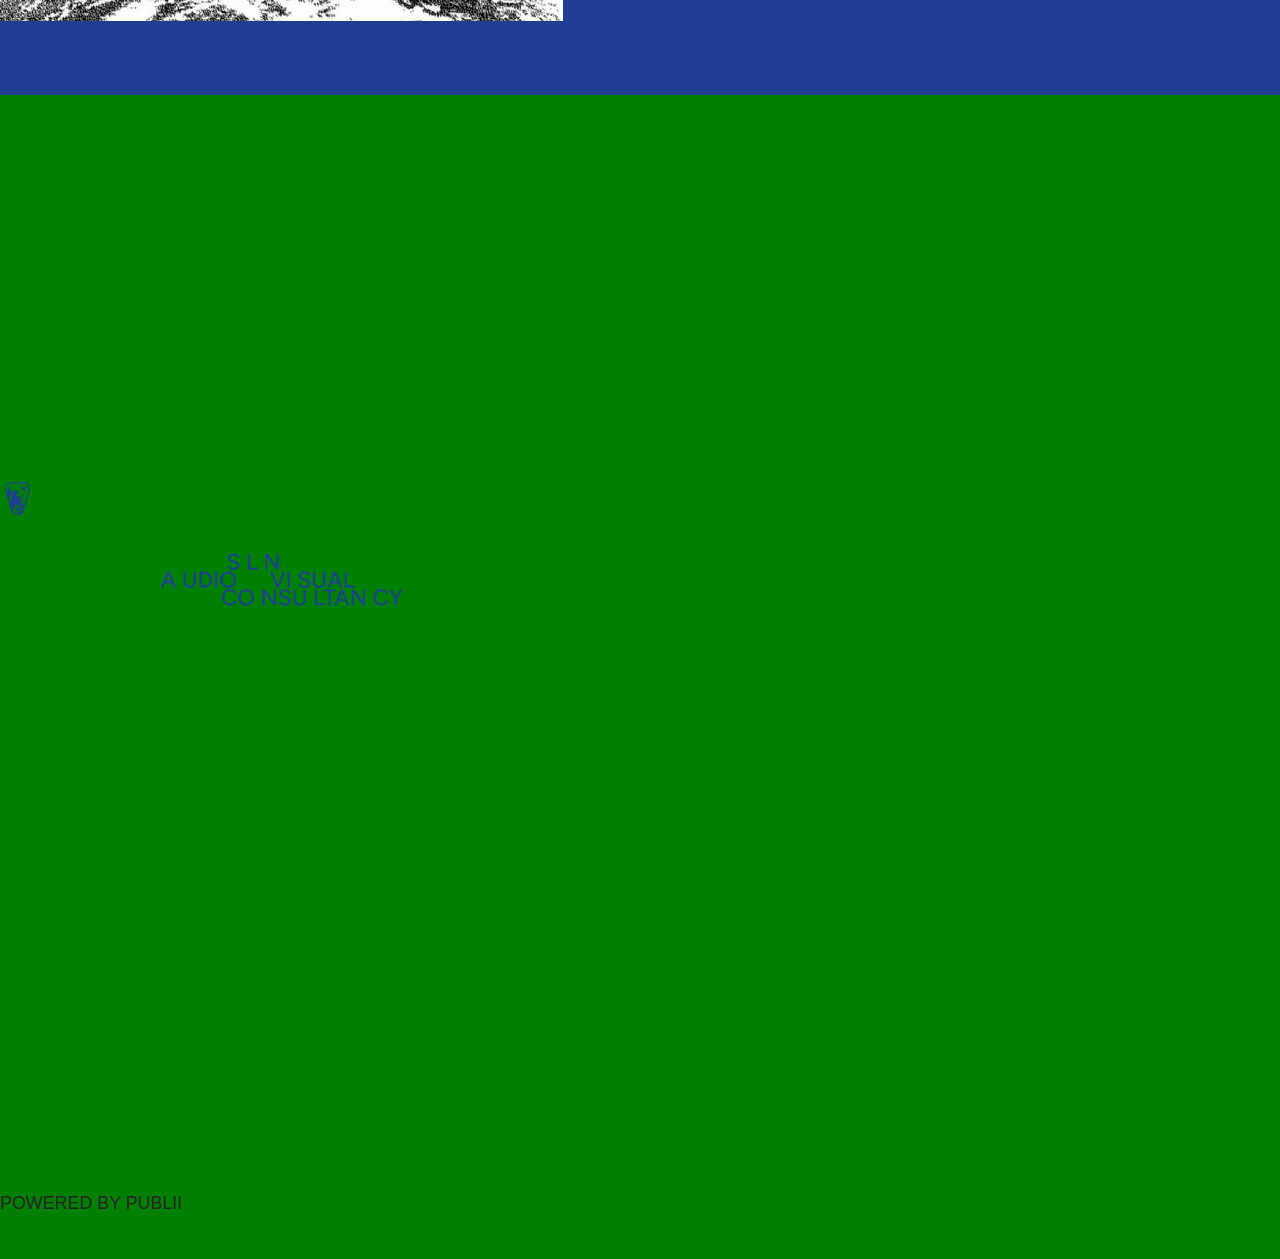
<file: tags/audio/index.html>
<!DOCTYPE html><html lang="en-gb"><head><meta charset="utf-8"><meta http-equiv="X-UA-Compatible" content="IE=edge"><meta name="viewport" content="width=device-width,initial-scale=1"><title>Tag: AUDIO - SLN</title><meta name="robots" content="noindex, follow"><meta name="generator" content="Publii Open-Source CMS for Static Site"><link rel="alternate" type="application/atom+xml" href="https://domenfinzgar.github.io/SLN/feed.xml"><link rel="alternate" type="application/json" href="https://domenfinzgar.github.io/SLN/feed.json"><meta property="og:title" content="AUDIO"><meta property="og:image" content="https://domenfinzgar.github.io/SLN/media/website/logo-2.png"><meta property="og:image:width" content="1875"><meta property="og:image:height" content="805"><meta property="og:site_name" content="SLN"><meta property="og:description" content=""><meta property="og:url" content="https://domenfinzgar.github.io/SLN/tags/audio/"><meta property="og:type" content="website"><link rel="preload" href="https://domenfinzgar.github.io/SLN/assets/dynamic/fonts/figtree/figtree.woff2" as="font" type="font/woff2" crossorigin><link rel="stylesheet" href="https://domenfinzgar.github.io/SLN/assets/css/style.css?v=4b5bdac3087f922150ba476de0a11c77"><script type="application/ld+json">{"@context":"http://schema.org","@type":"Organization","name":"SLN","logo":"https://domenfinzgar.github.io/SLN/media/website/logo-2.png","url":"https://domenfinzgar.github.io/SLN/index.html"}</script><noscript><style>img[loading] {
                    opacity: 1;
                }</style></noscript></head><body><div class="site-container"><header class="top" id="js-header"><div class="top__inner" id="js-post__progress"><a class="logo" href="https://domenfinzgar.github.io/SLN/index.html"><img src="https://domenfinzgar.github.io/SLN/media/website/logo-2.png" alt="SLN" width="1875" height="805"></a></div></header><main class="main main--splitted page page--tag"><div class="main__left main--splitted__left"><div class="highlighted"><header class="highlighted__header"><h1 class="highlighted__title">AUDIO <sup>(1)</sup></h1><div class="highlighted__text"><p>Audio projects</p></div></header><figure class="highlighted__image is-img-loading"><img src="https://domenfinzgar.github.io/SLN/media/tags/2/a1400842029_10.jpg" srcset="https://domenfinzgar.github.io/SLN/media/tags/2/responsive/a1400842029_10-xs.jpg 320w, https://domenfinzgar.github.io/SLN/media/tags/2/responsive/a1400842029_10-sm.jpg 480w, https://domenfinzgar.github.io/SLN/media/tags/2/responsive/a1400842029_10-md.jpg 768w, https://domenfinzgar.github.io/SLN/media/tags/2/responsive/a1400842029_10-xl.jpg 1200w, https://domenfinzgar.github.io/SLN/media/tags/2/responsive/a1400842029_10-xxl.jpg 1600w" sizes="(min-width: 1600px) 48.5vw, (min-width: 900px) 41.03vw, 93.28vw" loading="lazy" height="1200" width="961" alt=""></figure></div></div><div class="main__right"><article class="c-card"><header class="c-card__body"><h2 class="c-card__title"><a href="https://domenfinzgar.github.io/SLN/audio.html">PROBA</a></h2></header><figure class="c-card__image is-img-loading"><a href="https://domenfinzgar.github.io/SLN/audio.html"><img src="https://domenfinzgar.github.io/SLN/media/posts/1/Domi_Jordan.jpg" srcset="https://domenfinzgar.github.io/SLN/media/posts/1/responsive/Domi_Jordan-xs.jpg 320w, https://domenfinzgar.github.io/SLN/media/posts/1/responsive/Domi_Jordan-sm.jpg 480w, https://domenfinzgar.github.io/SLN/media/posts/1/responsive/Domi_Jordan-md.jpg 768w" sizes="(min-width: 1600px) 13.14vw, (min-width: 900px) 15.44vw, (min-width: 600px) 30vw, 93.21vw" loading="lazy" height="4500" width="3000" alt=""></a></figure></article></div></main><footer class="footer"><div class="footer__top"><a class="logo footer__logo" href="https://domenfinzgar.github.io/SLN/index.html"><img src="https://domenfinzgar.github.io/SLN/media/website/logo-2.png" alt="SLN" width="1875" height="805"></a></div><div class="footer__bottom"><div class="footer__copyright">Powered by Publii</div></div></footer></div><script defer="defer" src="https://domenfinzgar.github.io/SLN/assets/js/scripts.min.js?v=01200278524b74ccf3210b7882b81e59"></script><script>window.publiiThemeMenuConfig = { mobileMenuMode: 'sidebar', animationSpeed: 300, submenuWidth: 'auto', doubleClickTime: 500, mobileMenuExpandableSubmenus: true, relatedContainerForOverlayMenuSelector: '.navbar', };</script><script>var images = document.querySelectorAll('img[loading]');
      for (var i = 0; i < images.length; i++) {
         if (images[i].complete) {
            images[i].classList.add('is-loaded');
            images[i].parentNode.classList.remove('is-img-loading');
            images[i].parentNode.parentNode.classList.remove('is-img-loading');
         } else {
            images[i].addEventListener('load', function () {
               this.classList.add('is-loaded');
               this.parentNode.classList.remove('is-img-loading');
               this.parentNode.parentNode.classList.remove('is-img-loading');
            }, false);
         }
      }</script></body></html>
</file>
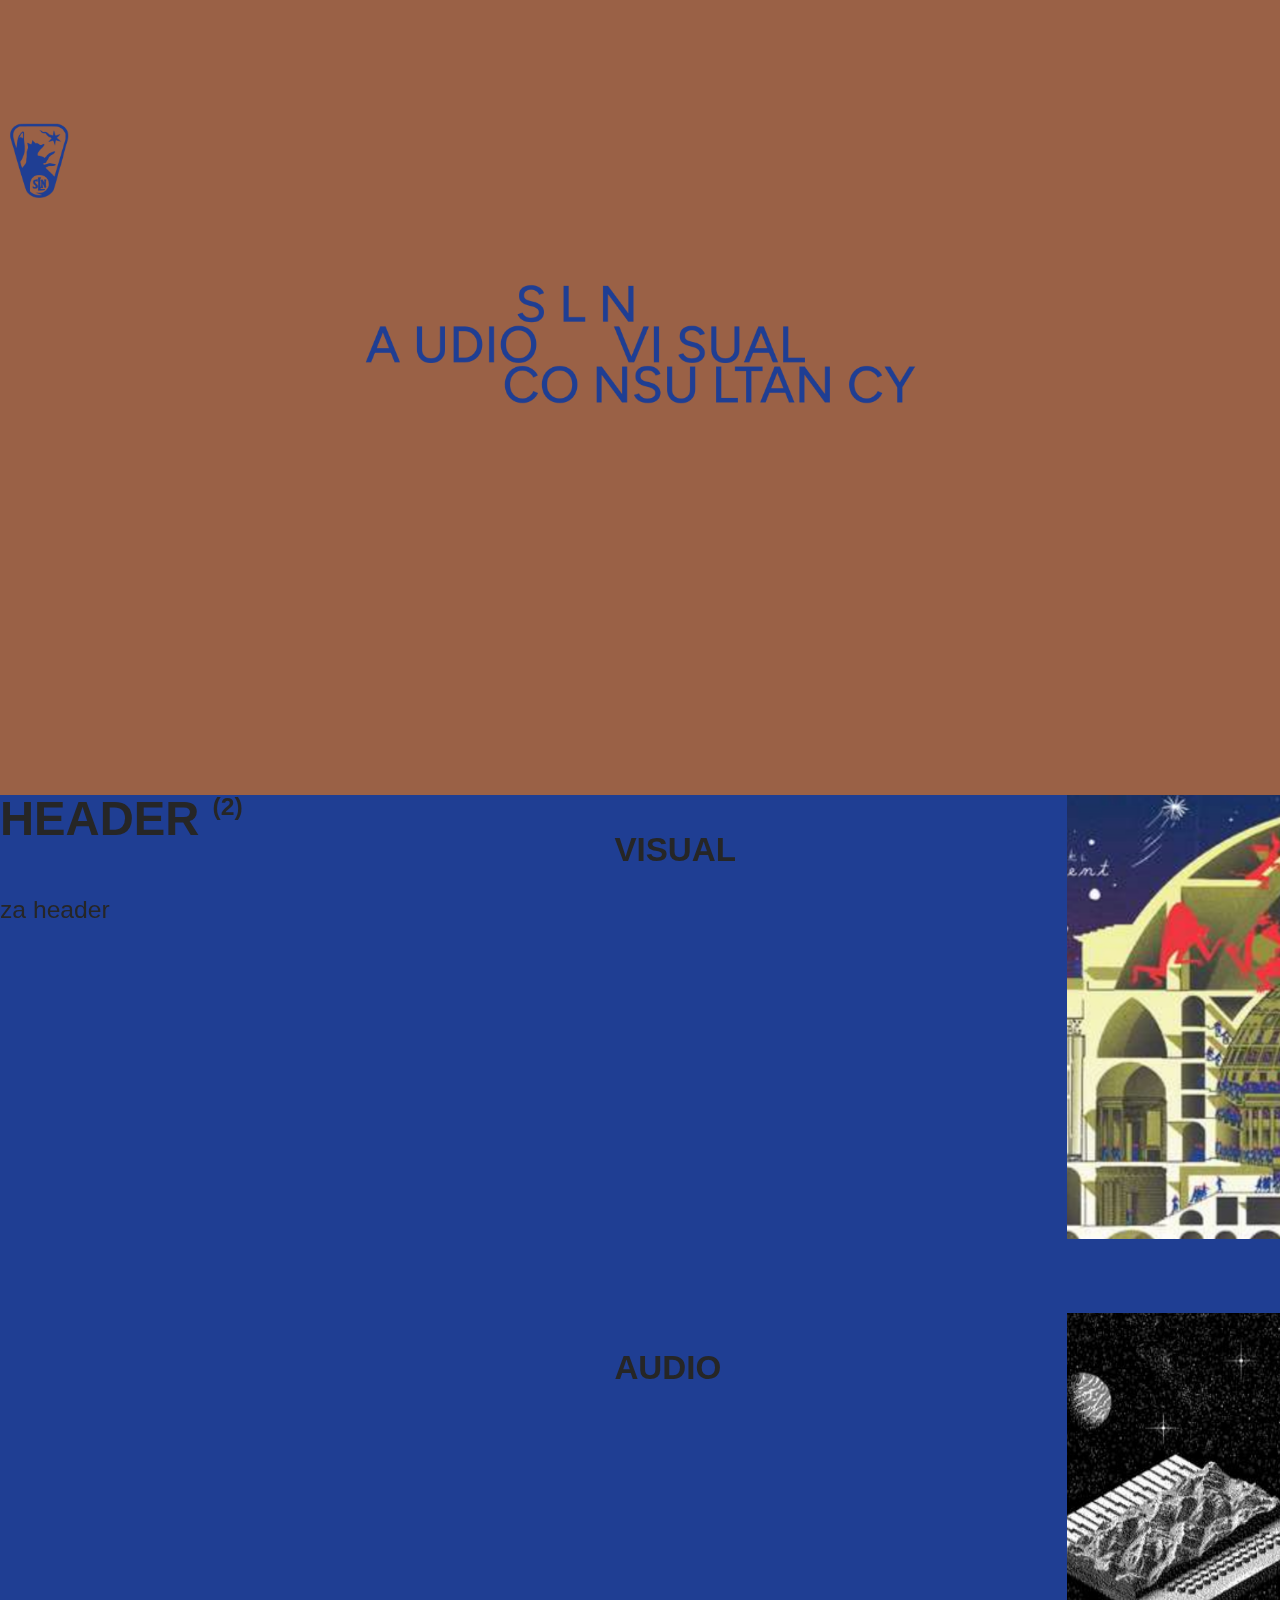
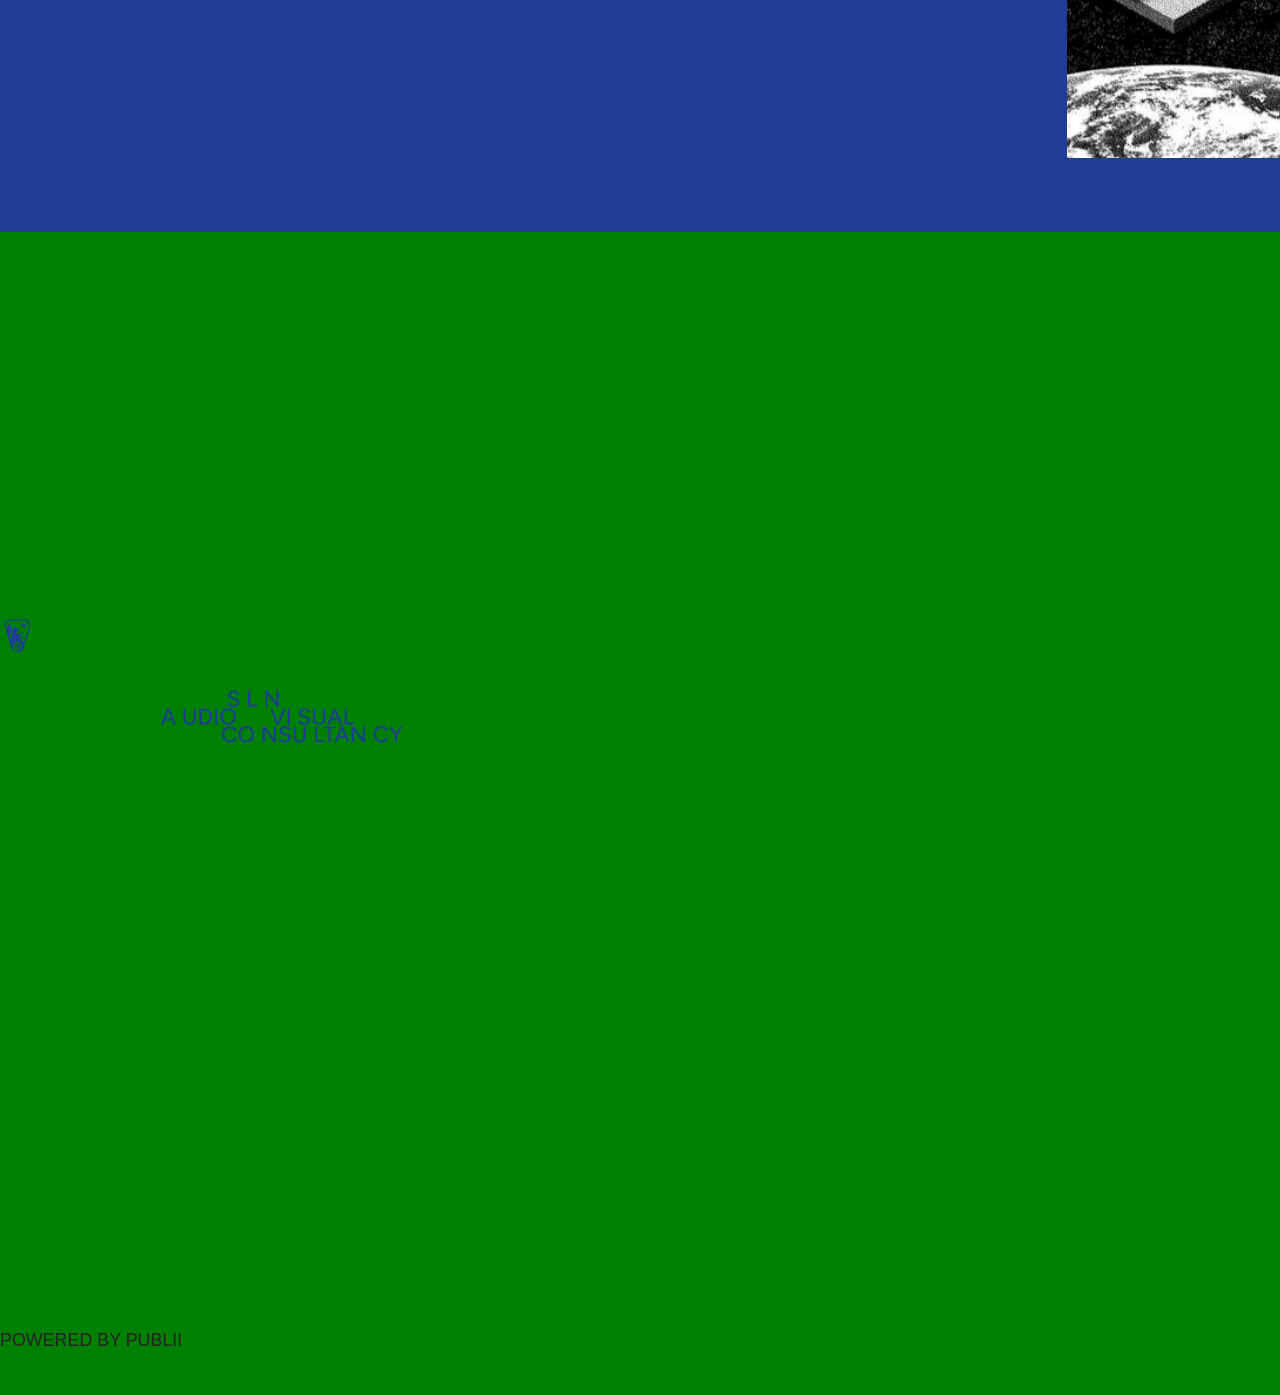
<file: tags/header/index.html>
<!DOCTYPE html><html lang="en-gb"><head><meta charset="utf-8"><meta http-equiv="X-UA-Compatible" content="IE=edge"><meta name="viewport" content="width=device-width,initial-scale=1"><title>Tag: HEADER - SLN</title><meta name="robots" content="noindex, follow"><meta name="generator" content="Publii Open-Source CMS for Static Site"><link rel="alternate" type="application/atom+xml" href="https://domenfinzgar.github.io/SLN/feed.xml"><link rel="alternate" type="application/json" href="https://domenfinzgar.github.io/SLN/feed.json"><meta property="og:title" content="HEADER"><meta property="og:image" content="https://domenfinzgar.github.io/SLN/media/website/logo-2.png"><meta property="og:image:width" content="1875"><meta property="og:image:height" content="805"><meta property="og:site_name" content="SLN"><meta property="og:description" content=""><meta property="og:url" content="https://domenfinzgar.github.io/SLN/tags/header/"><meta property="og:type" content="website"><link rel="preload" href="https://domenfinzgar.github.io/SLN/assets/dynamic/fonts/figtree/figtree.woff2" as="font" type="font/woff2" crossorigin><link rel="stylesheet" href="https://domenfinzgar.github.io/SLN/assets/css/style.css?v=4b5bdac3087f922150ba476de0a11c77"><script type="application/ld+json">{"@context":"http://schema.org","@type":"Organization","name":"SLN","logo":"https://domenfinzgar.github.io/SLN/media/website/logo-2.png","url":"https://domenfinzgar.github.io/SLN/index.html"}</script><noscript><style>img[loading] {
                    opacity: 1;
                }</style></noscript></head><body><div class="site-container"><header class="top" id="js-header"><div class="top__inner" id="js-post__progress"><a class="logo" href="https://domenfinzgar.github.io/SLN/index.html"><img src="https://domenfinzgar.github.io/SLN/media/website/logo-2.png" alt="SLN" width="1875" height="805"></a></div></header><main class="main main--splitted page page--tag"><div class="main__left main--splitted__left"><div class="highlighted"><header class="highlighted__header"><h1 class="highlighted__title">HEADER <sup>(2)</sup></h1><div class="highlighted__text"><p>za header</p></div></header></div></div><div class="main__right"><article class="c-card"><header class="c-card__body"><h2 class="c-card__title"><a href="https://domenfinzgar.github.io/SLN/2.html">VISUAL</a></h2></header><figure class="c-card__image is-img-loading"><a href="https://domenfinzgar.github.io/SLN/2.html"><img src="https://domenfinzgar.github.io/SLN/media/posts/4/a1949871964_10.jpg" srcset="https://domenfinzgar.github.io/SLN/media/posts/4/responsive/a1949871964_10-xs.jpg 320w, https://domenfinzgar.github.io/SLN/media/posts/4/responsive/a1949871964_10-sm.jpg 480w, https://domenfinzgar.github.io/SLN/media/posts/4/responsive/a1949871964_10-md.jpg 768w" sizes="(min-width: 1600px) 13.14vw, (min-width: 900px) 15.44vw, (min-width: 600px) 30vw, 93.21vw" loading="lazy" height="1188" width="1200" alt=""></a></figure></article><article class="c-card"><header class="c-card__body"><h2 class="c-card__title"><a href="https://domenfinzgar.github.io/SLN/1.html">AUDIO</a></h2></header><figure class="c-card__image is-img-loading"><a href="https://domenfinzgar.github.io/SLN/1.html"><img src="https://domenfinzgar.github.io/SLN/media/posts/3/a1400842029_10.jpg" srcset="https://domenfinzgar.github.io/SLN/media/posts/3/responsive/a1400842029_10-xs.jpg 320w, https://domenfinzgar.github.io/SLN/media/posts/3/responsive/a1400842029_10-sm.jpg 480w, https://domenfinzgar.github.io/SLN/media/posts/3/responsive/a1400842029_10-md.jpg 768w" sizes="(min-width: 1600px) 13.14vw, (min-width: 900px) 15.44vw, (min-width: 600px) 30vw, 93.21vw" loading="lazy" height="1200" width="961" alt=""></a></figure></article></div></main><footer class="footer"><div class="footer__top"><a class="logo footer__logo" href="https://domenfinzgar.github.io/SLN/index.html"><img src="https://domenfinzgar.github.io/SLN/media/website/logo-2.png" alt="SLN" width="1875" height="805"></a></div><div class="footer__bottom"><div class="footer__copyright">Powered by Publii</div></div></footer></div><script defer="defer" src="https://domenfinzgar.github.io/SLN/assets/js/scripts.min.js?v=01200278524b74ccf3210b7882b81e59"></script><script>window.publiiThemeMenuConfig = { mobileMenuMode: 'sidebar', animationSpeed: 300, submenuWidth: 'auto', doubleClickTime: 500, mobileMenuExpandableSubmenus: true, relatedContainerForOverlayMenuSelector: '.navbar', };</script><script>var images = document.querySelectorAll('img[loading]');
      for (var i = 0; i < images.length; i++) {
         if (images[i].complete) {
            images[i].classList.add('is-loaded');
            images[i].parentNode.classList.remove('is-img-loading');
            images[i].parentNode.parentNode.classList.remove('is-img-loading');
         } else {
            images[i].addEventListener('load', function () {
               this.classList.add('is-loaded');
               this.parentNode.classList.remove('is-img-loading');
               this.parentNode.parentNode.classList.remove('is-img-loading');
            }, false);
         }
      }</script></body></html>
</file>
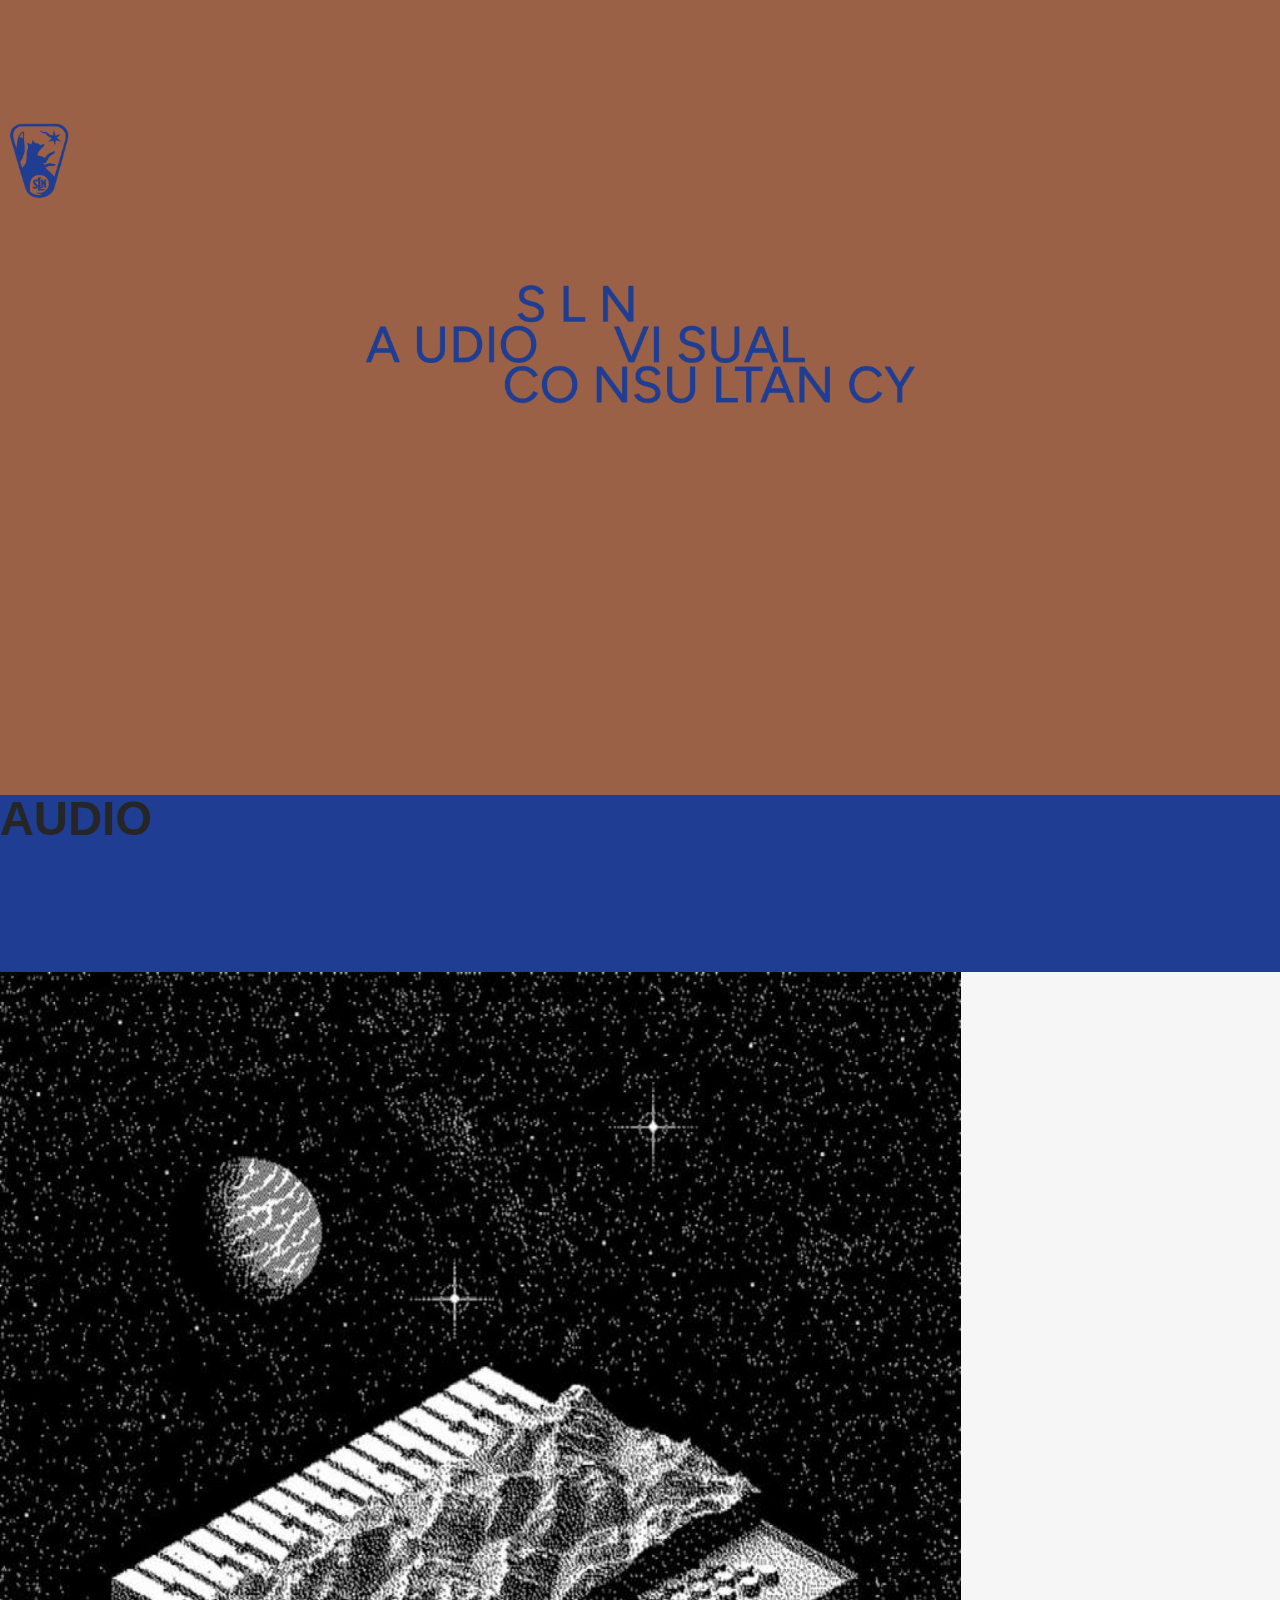
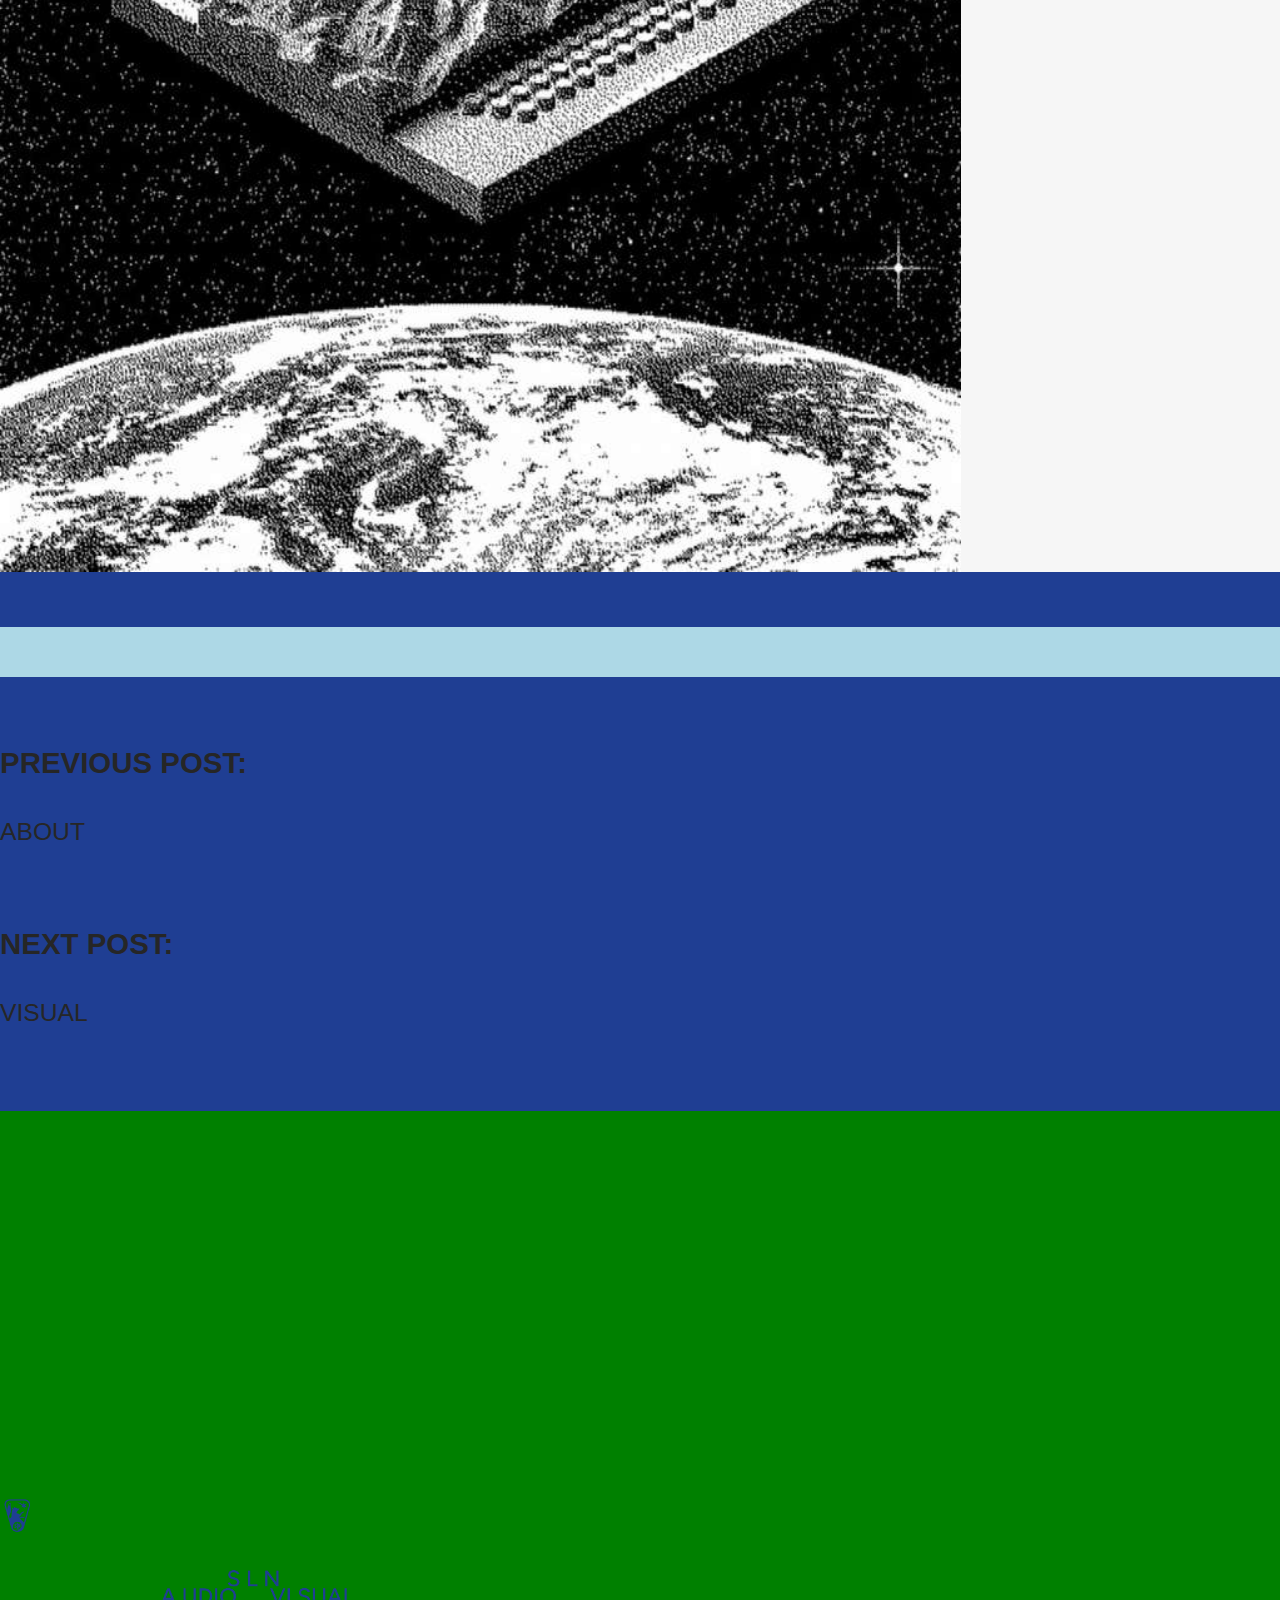
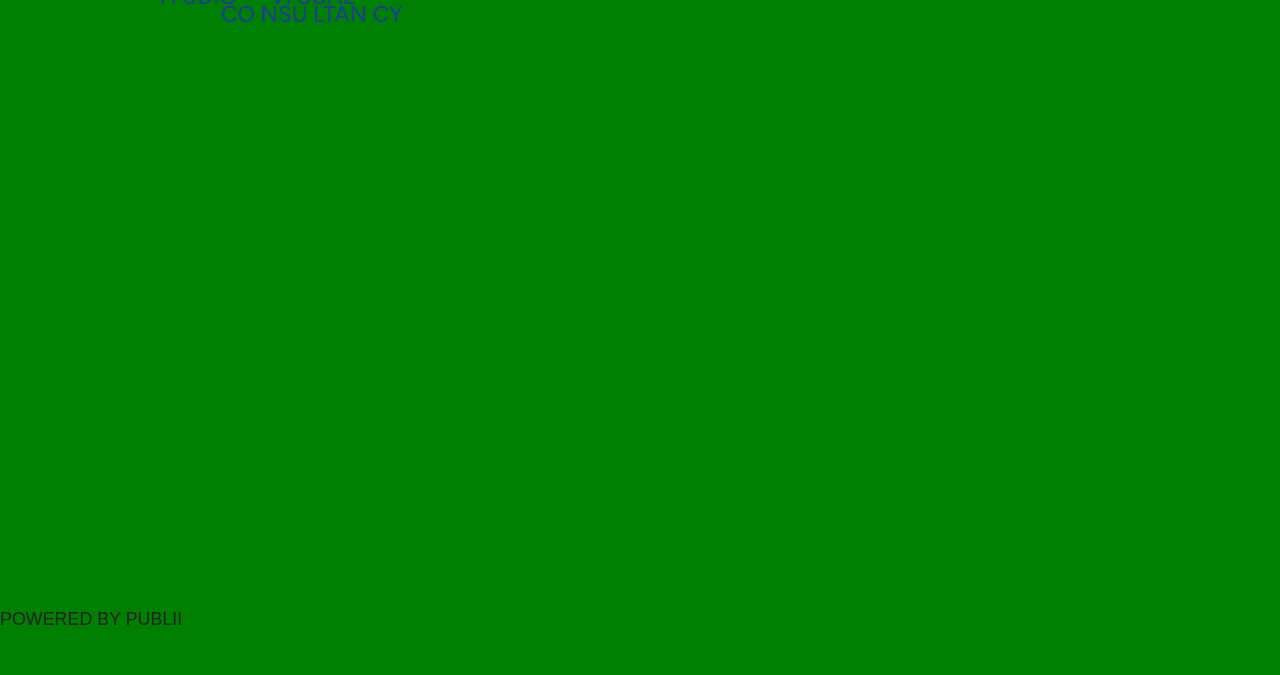
<file: 1.html>
<!DOCTYPE html><html lang="en-gb"><head><meta charset="utf-8"><meta http-equiv="X-UA-Compatible" content="IE=edge"><meta name="viewport" content="width=device-width,initial-scale=1"><title>AUDIO - SLN</title><meta name="description" content=" "><meta name="generator" content="Publii Open-Source CMS for Static Site"><link rel="canonical" href="https://domenfinzgar.github.io/SLN/1.html"><link rel="alternate" type="application/atom+xml" href="https://domenfinzgar.github.io/SLN/feed.xml"><link rel="alternate" type="application/json" href="https://domenfinzgar.github.io/SLN/feed.json"><meta property="og:title" content="AUDIO"><meta property="og:image" content="https://domenfinzgar.github.io/SLN/media/posts/3/a1400842029_10.jpg"><meta property="og:image:width" content="961"><meta property="og:image:height" content="1200"><meta property="og:site_name" content="SLN"><meta property="og:description" content=" "><meta property="og:url" content="https://domenfinzgar.github.io/SLN/1.html"><meta property="og:type" content="article"><link rel="preload" href="https://domenfinzgar.github.io/SLN/assets/dynamic/fonts/figtree/figtree.woff2" as="font" type="font/woff2" crossorigin><link rel="stylesheet" href="https://domenfinzgar.github.io/SLN/assets/css/style.css?v=4b5bdac3087f922150ba476de0a11c77"><script type="application/ld+json">{"@context":"http://schema.org","@type":"Article","mainEntityOfPage":{"@type":"WebPage","@id":"https://domenfinzgar.github.io/SLN/1.html"},"headline":"AUDIO","datePublished":"2024-07-09T20:27","dateModified":"2024-07-09T23:06","image":{"@type":"ImageObject","url":"https://domenfinzgar.github.io/SLN/media/posts/3/a1400842029_10.jpg","height":1200,"width":961},"description":" ","author":{"@type":"Person","name":"Domen Finzgar","url":"https://domenfinzgar.github.io/SLN/authors/domen-finzgar/"},"publisher":{"@type":"Organization","name":"Domen Finzgar","logo":{"@type":"ImageObject","url":"https://domenfinzgar.github.io/SLN/media/website/logo-2.png","height":805,"width":1875}}}</script><noscript><style>img[loading] {
                    opacity: 1;
                }</style></noscript></head><body><div class="site-container"><header class="top" id="js-header"><div class="top__inner" id="js-post__progress"><a class="logo" href="https://domenfinzgar.github.io/SLN/index.html"><img src="https://domenfinzgar.github.io/SLN/media/website/logo-2.png" alt="SLN" width="1875" height="805"></a></div></header><main class="main"><article class="post post--sidebar-left"><header class="post__header"><h1 class="post__title">AUDIO</h1></header><div class="post__entry"><figure class="post__featured-image is-img-loading"><img src="https://domenfinzgar.github.io/SLN/media/posts/3/a1400842029_10.jpg" srcset="https://domenfinzgar.github.io/SLN/media/posts/3/responsive/a1400842029_10-xs.jpg 320w, https://domenfinzgar.github.io/SLN/media/posts/3/responsive/a1400842029_10-sm.jpg 480w, https://domenfinzgar.github.io/SLN/media/posts/3/responsive/a1400842029_10-md.jpg 768w" sizes="(min-width: 1260px) calc(3.22vw + 703px), (min-width: 900px) calc(50.59vw + 116px), (min-width: 840px) calc(5vw + 684px), calc(85.58vw + 23px)" loading="eager" height="1200" width="961" alt=""></figure><div class="example"> </div></div><aside class="post__sidebar post__sidebar--left"><div class="sidebar sidebar--sticky"><nav class="sidebar__item post__nav"><div class="post__nav__prev"><h3 class="sidebar__title">Previous post:</h3><a href="https://domenfinzgar.github.io/SLN/about.html" rel="next">ABOUT</a></div><div class="post__nav__next"><h3 class="sidebar__title">Next post:</h3><a href="https://domenfinzgar.github.io/SLN/2.html" rel="next">VISUAL</a></div></nav></div></aside></article></main><footer class="footer"><div class="footer__top"><a class="logo footer__logo" href="https://domenfinzgar.github.io/SLN/index.html"><img src="https://domenfinzgar.github.io/SLN/media/website/logo-2.png" alt="SLN" width="1875" height="805"></a></div><div class="footer__bottom"><div class="footer__copyright">Powered by Publii</div></div></footer></div><script defer="defer" src="https://domenfinzgar.github.io/SLN/assets/js/scripts.min.js?v=01200278524b74ccf3210b7882b81e59"></script><script>window.publiiThemeMenuConfig = { mobileMenuMode: 'sidebar', animationSpeed: 300, submenuWidth: 'auto', doubleClickTime: 500, mobileMenuExpandableSubmenus: true, relatedContainerForOverlayMenuSelector: '.navbar', };</script><script>var images = document.querySelectorAll('img[loading]');
      for (var i = 0; i < images.length; i++) {
         if (images[i].complete) {
            images[i].classList.add('is-loaded');
            images[i].parentNode.classList.remove('is-img-loading');
            images[i].parentNode.parentNode.classList.remove('is-img-loading');
         } else {
            images[i].addEventListener('load', function () {
               this.classList.add('is-loaded');
               this.parentNode.classList.remove('is-img-loading');
               this.parentNode.parentNode.classList.remove('is-img-loading');
            }, false);
         }
      }</script></body></html>
</file>
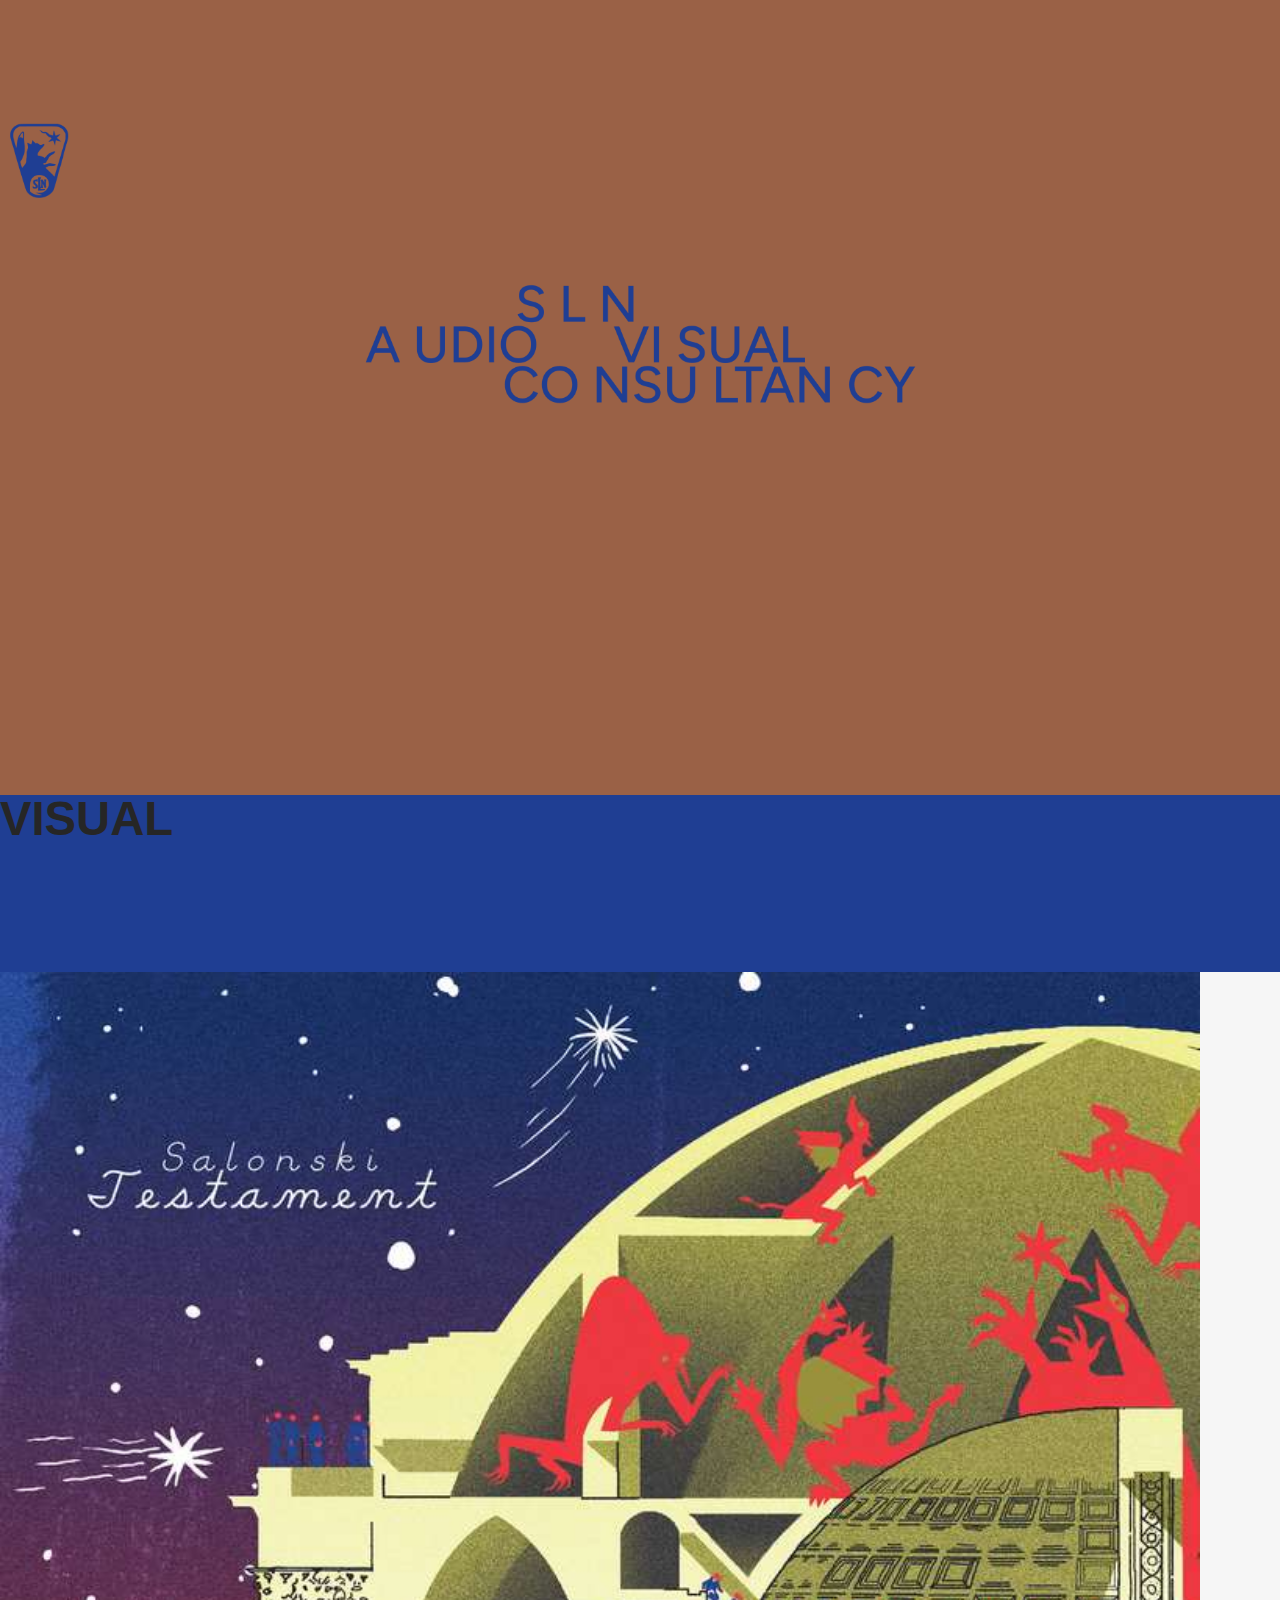
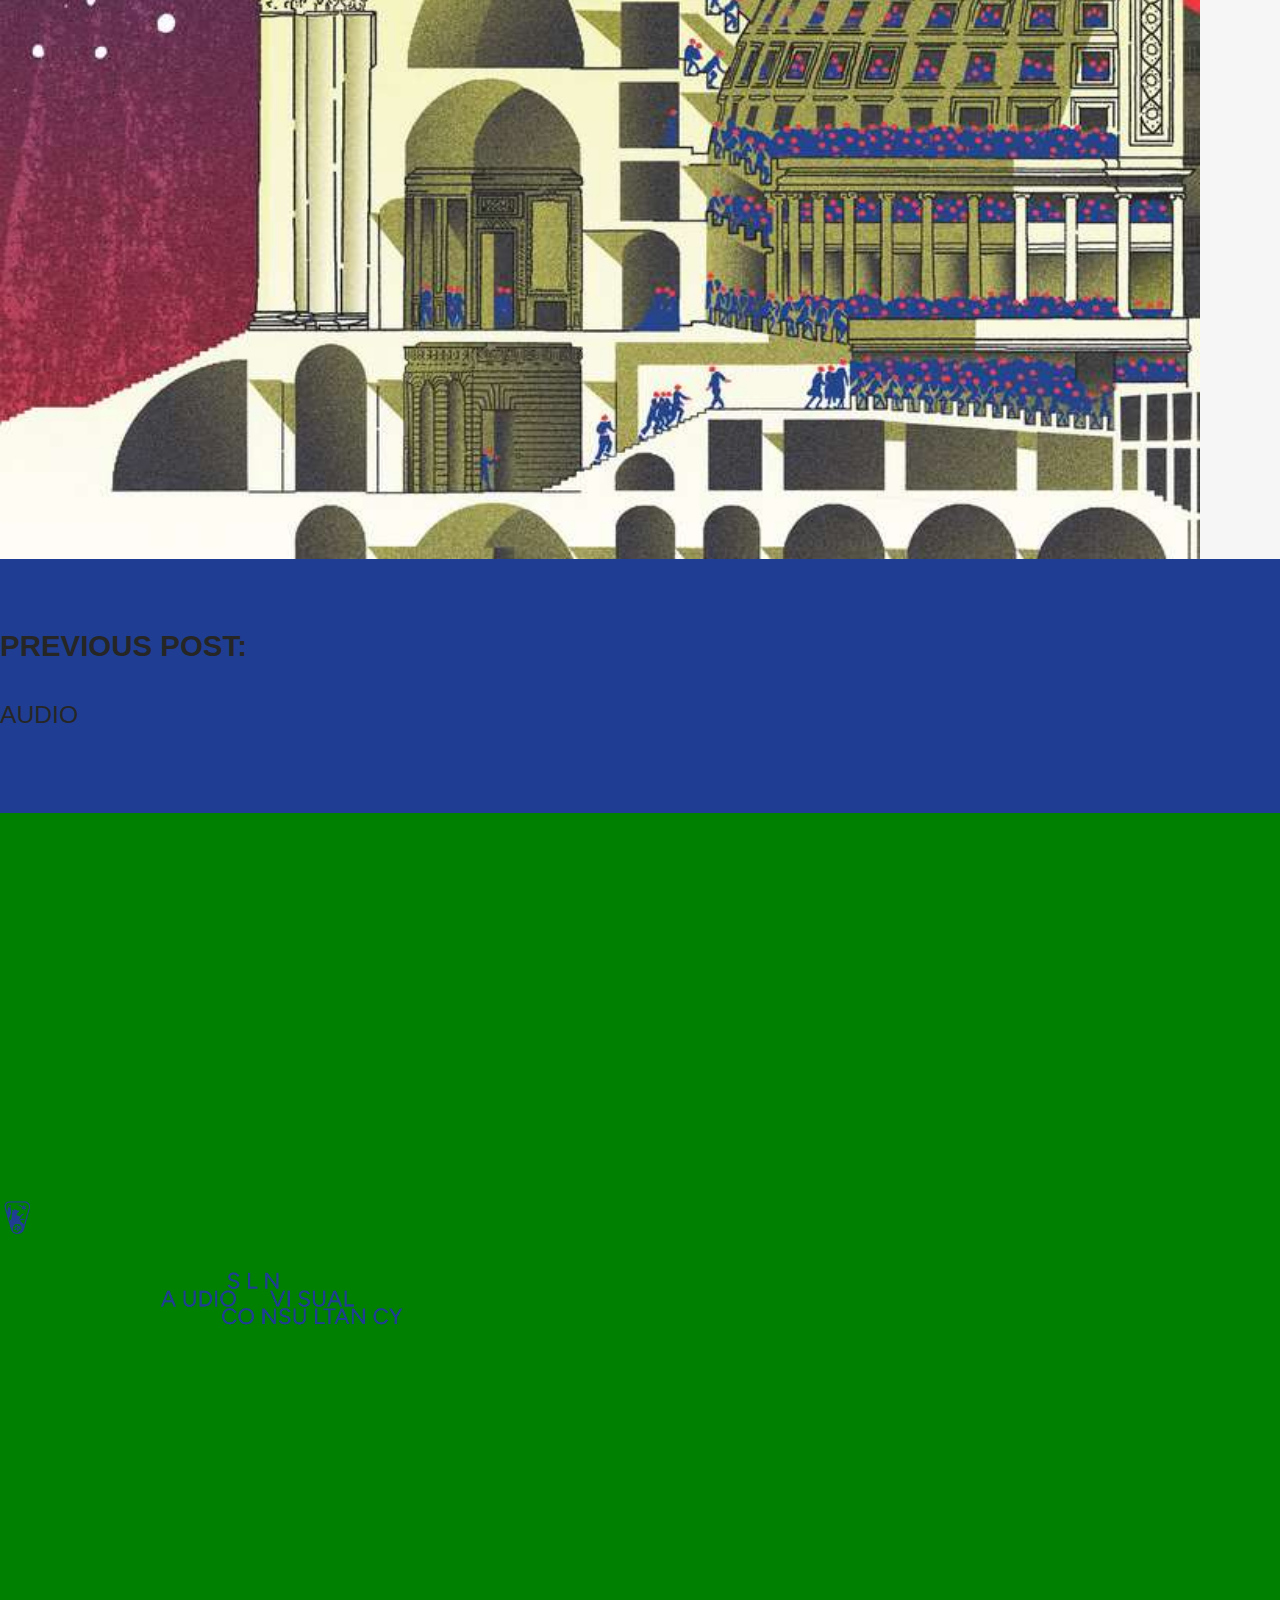
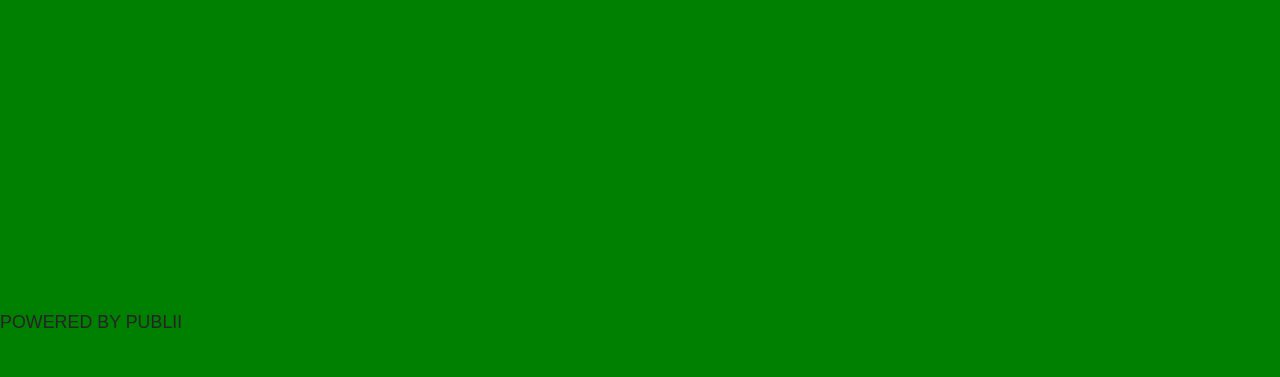
<file: 2.html>
<!DOCTYPE html><html lang="en-gb"><head><meta charset="utf-8"><meta http-equiv="X-UA-Compatible" content="IE=edge"><meta name="viewport" content="width=device-width,initial-scale=1"><title>VISUAL - SLN</title><meta name="generator" content="Publii Open-Source CMS for Static Site"><link rel="canonical" href="https://domenfinzgar.github.io/SLN/2.html"><link rel="alternate" type="application/atom+xml" href="https://domenfinzgar.github.io/SLN/feed.xml"><link rel="alternate" type="application/json" href="https://domenfinzgar.github.io/SLN/feed.json"><meta property="og:title" content="VISUAL"><meta property="og:image" content="https://domenfinzgar.github.io/SLN/media/posts/4/a1949871964_10.jpg"><meta property="og:image:width" content="1200"><meta property="og:image:height" content="1188"><meta property="og:site_name" content="SLN"><meta property="og:description" content=""><meta property="og:url" content="https://domenfinzgar.github.io/SLN/2.html"><meta property="og:type" content="article"><link rel="preload" href="https://domenfinzgar.github.io/SLN/assets/dynamic/fonts/figtree/figtree.woff2" as="font" type="font/woff2" crossorigin><link rel="stylesheet" href="https://domenfinzgar.github.io/SLN/assets/css/style.css?v=4b5bdac3087f922150ba476de0a11c77"><script type="application/ld+json">{"@context":"http://schema.org","@type":"Article","mainEntityOfPage":{"@type":"WebPage","@id":"https://domenfinzgar.github.io/SLN/2.html"},"headline":"VISUAL","datePublished":"2024-07-09T20:31","dateModified":"2024-07-09T23:06","image":{"@type":"ImageObject","url":"https://domenfinzgar.github.io/SLN/media/posts/4/a1949871964_10.jpg","height":1188,"width":1200},"description":"","author":{"@type":"Person","name":"Domen Finzgar","url":"https://domenfinzgar.github.io/SLN/authors/domen-finzgar/"},"publisher":{"@type":"Organization","name":"Domen Finzgar","logo":{"@type":"ImageObject","url":"https://domenfinzgar.github.io/SLN/media/website/logo-2.png","height":805,"width":1875}}}</script><noscript><style>img[loading] {
                    opacity: 1;
                }</style></noscript></head><body><div class="site-container"><header class="top" id="js-header"><div class="top__inner" id="js-post__progress"><a class="logo" href="https://domenfinzgar.github.io/SLN/index.html"><img src="https://domenfinzgar.github.io/SLN/media/website/logo-2.png" alt="SLN" width="1875" height="805"></a></div></header><main class="main"><article class="post post--sidebar-left"><header class="post__header"><h1 class="post__title">VISUAL</h1></header><div class="post__entry"><figure class="post__featured-image is-img-loading"><img src="https://domenfinzgar.github.io/SLN/media/posts/4/a1949871964_10.jpg" srcset="https://domenfinzgar.github.io/SLN/media/posts/4/responsive/a1949871964_10-xs.jpg 320w, https://domenfinzgar.github.io/SLN/media/posts/4/responsive/a1949871964_10-sm.jpg 480w, https://domenfinzgar.github.io/SLN/media/posts/4/responsive/a1949871964_10-md.jpg 768w" sizes="(min-width: 1260px) calc(3.22vw + 703px), (min-width: 900px) calc(50.59vw + 116px), (min-width: 840px) calc(5vw + 684px), calc(85.58vw + 23px)" loading="eager" height="1188" width="1200" alt=""></figure></div><aside class="post__sidebar post__sidebar--left"><div class="sidebar sidebar--sticky"><nav class="sidebar__item post__nav"><div class="post__nav__prev"><h3 class="sidebar__title">Previous post:</h3><a href="https://domenfinzgar.github.io/SLN/1.html" rel="next">AUDIO</a></div></nav></div></aside></article></main><footer class="footer"><div class="footer__top"><a class="logo footer__logo" href="https://domenfinzgar.github.io/SLN/index.html"><img src="https://domenfinzgar.github.io/SLN/media/website/logo-2.png" alt="SLN" width="1875" height="805"></a></div><div class="footer__bottom"><div class="footer__copyright">Powered by Publii</div></div></footer></div><script defer="defer" src="https://domenfinzgar.github.io/SLN/assets/js/scripts.min.js?v=01200278524b74ccf3210b7882b81e59"></script><script>window.publiiThemeMenuConfig = { mobileMenuMode: 'sidebar', animationSpeed: 300, submenuWidth: 'auto', doubleClickTime: 500, mobileMenuExpandableSubmenus: true, relatedContainerForOverlayMenuSelector: '.navbar', };</script><script>var images = document.querySelectorAll('img[loading]');
      for (var i = 0; i < images.length; i++) {
         if (images[i].complete) {
            images[i].classList.add('is-loaded');
            images[i].parentNode.classList.remove('is-img-loading');
            images[i].parentNode.parentNode.classList.remove('is-img-loading');
         } else {
            images[i].addEventListener('load', function () {
               this.classList.add('is-loaded');
               this.parentNode.classList.remove('is-img-loading');
               this.parentNode.parentNode.classList.remove('is-img-loading');
            }, false);
         }
      }</script></body></html>
</file>
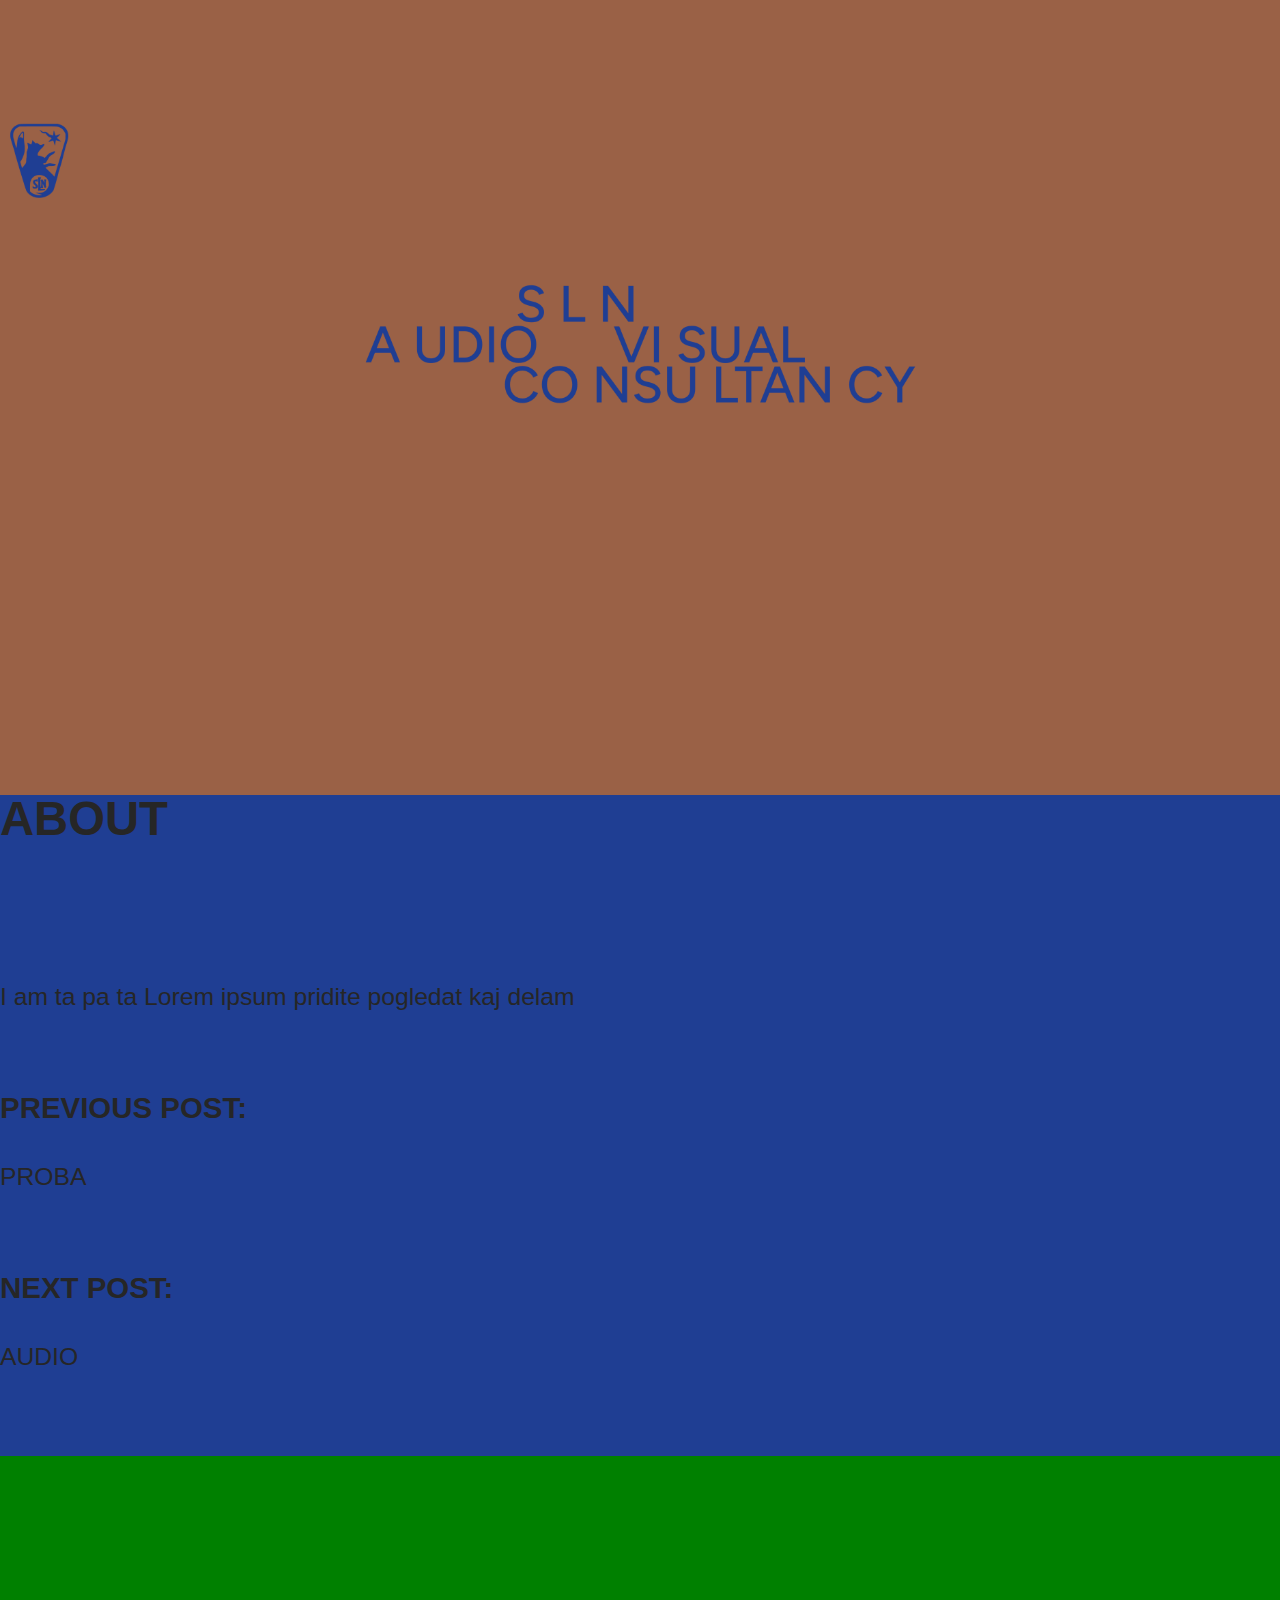
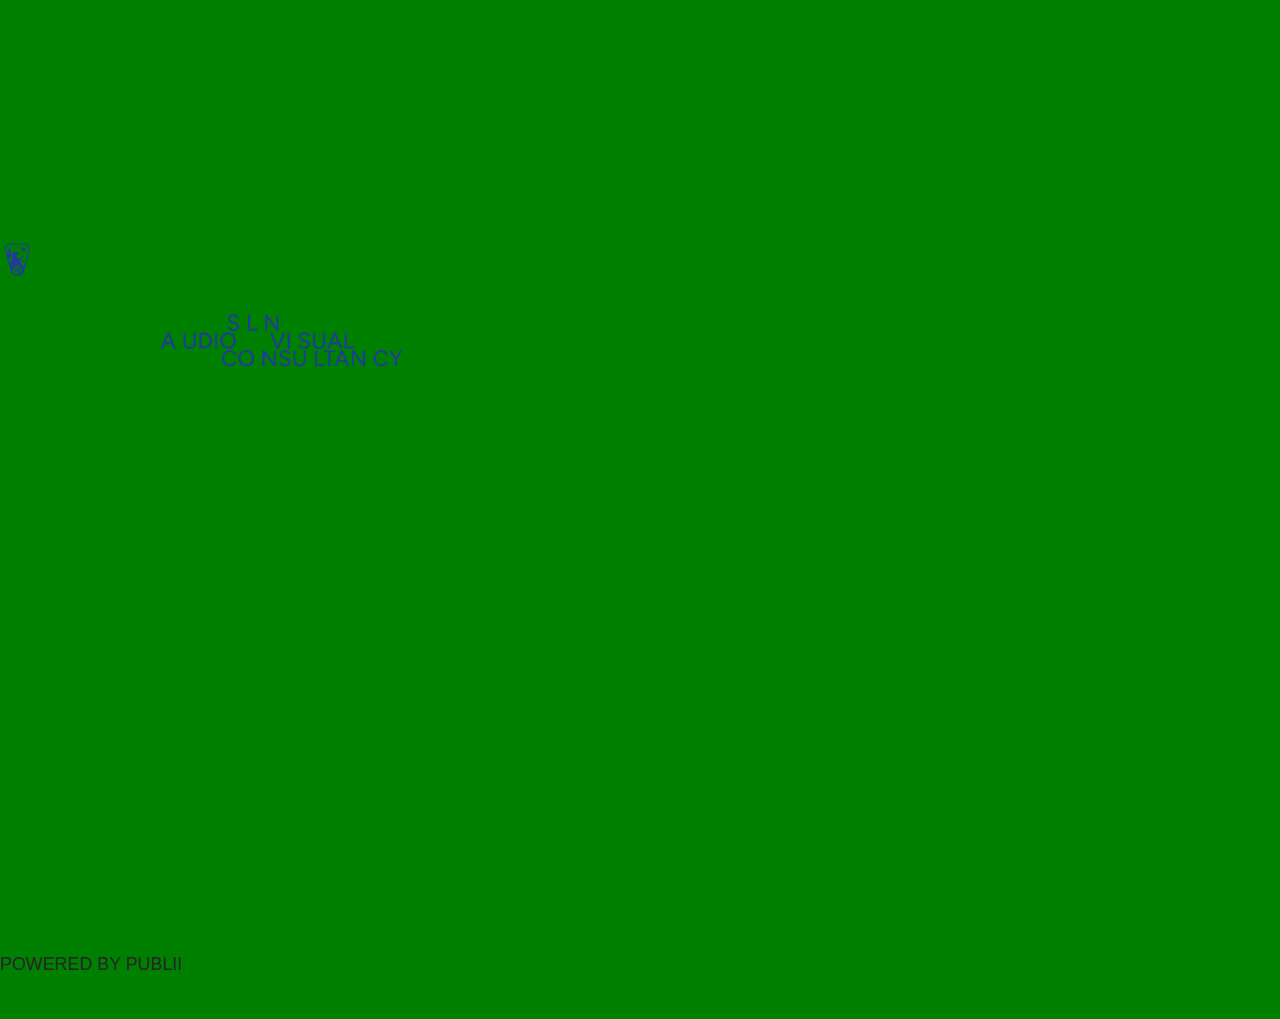
<file: about.html>
<!DOCTYPE html><html lang="en-gb"><head><meta charset="utf-8"><meta http-equiv="X-UA-Compatible" content="IE=edge"><meta name="viewport" content="width=device-width,initial-scale=1"><title>ABOUT - SLN</title><meta name="description" content="I am ta pa ta Lorem ipsum pridite pogledat kaj delam"><meta name="generator" content="Publii Open-Source CMS for Static Site"><link rel="canonical" href="https://domenfinzgar.github.io/SLN/about.html"><link rel="alternate" type="application/atom+xml" href="https://domenfinzgar.github.io/SLN/feed.xml"><link rel="alternate" type="application/json" href="https://domenfinzgar.github.io/SLN/feed.json"><meta property="og:title" content="ABOUT"><meta property="og:image" content="https://domenfinzgar.github.io/SLN/media/website/logo-2.png"><meta property="og:image:width" content="1875"><meta property="og:image:height" content="805"><meta property="og:site_name" content="SLN"><meta property="og:description" content="I am ta pa ta Lorem ipsum pridite pogledat kaj delam"><meta property="og:url" content="https://domenfinzgar.github.io/SLN/about.html"><meta property="og:type" content="article"><link rel="preload" href="https://domenfinzgar.github.io/SLN/assets/dynamic/fonts/figtree/figtree.woff2" as="font" type="font/woff2" crossorigin><link rel="stylesheet" href="https://domenfinzgar.github.io/SLN/assets/css/style.css?v=4b5bdac3087f922150ba476de0a11c77"><script type="application/ld+json">{"@context":"http://schema.org","@type":"Article","mainEntityOfPage":{"@type":"WebPage","@id":"https://domenfinzgar.github.io/SLN/about.html"},"headline":"ABOUT","datePublished":"2024-07-09T19:59","dateModified":"2024-07-09T19:59","image":{"@type":"ImageObject","url":"https://domenfinzgar.github.io/SLN/media/website/logo-2.png","height":805,"width":1875},"description":"I am ta pa ta Lorem ipsum pridite pogledat kaj delam","author":{"@type":"Person","name":"Domen Finzgar","url":"https://domenfinzgar.github.io/SLN/authors/domen-finzgar/"},"publisher":{"@type":"Organization","name":"Domen Finzgar","logo":{"@type":"ImageObject","url":"https://domenfinzgar.github.io/SLN/media/website/logo-2.png","height":805,"width":1875}}}</script><noscript><style>img[loading] {
                    opacity: 1;
                }</style></noscript></head><body><div class="site-container"><header class="top" id="js-header"><div class="top__inner" id="js-post__progress"><a class="logo" href="https://domenfinzgar.github.io/SLN/index.html"><img src="https://domenfinzgar.github.io/SLN/media/website/logo-2.png" alt="SLN" width="1875" height="805"></a></div></header><main class="main"><article class="post post--sidebar-left"><header class="post__header"><h1 class="post__title">ABOUT</h1></header><div class="post__entry"><p>I am ta pa ta Lorem ipsum pridite pogledat kaj delam</p></div><aside class="post__sidebar post__sidebar--left"><div class="sidebar sidebar--sticky"><nav class="sidebar__item post__nav"><div class="post__nav__prev"><h3 class="sidebar__title">Previous post:</h3><a href="https://domenfinzgar.github.io/SLN/audio.html" rel="next">PROBA</a></div><div class="post__nav__next"><h3 class="sidebar__title">Next post:</h3><a href="https://domenfinzgar.github.io/SLN/1.html" rel="next">AUDIO</a></div></nav></div></aside></article></main><footer class="footer"><div class="footer__top"><a class="logo footer__logo" href="https://domenfinzgar.github.io/SLN/index.html"><img src="https://domenfinzgar.github.io/SLN/media/website/logo-2.png" alt="SLN" width="1875" height="805"></a></div><div class="footer__bottom"><div class="footer__copyright">Powered by Publii</div></div></footer></div><script defer="defer" src="https://domenfinzgar.github.io/SLN/assets/js/scripts.min.js?v=01200278524b74ccf3210b7882b81e59"></script><script>window.publiiThemeMenuConfig = { mobileMenuMode: 'sidebar', animationSpeed: 300, submenuWidth: 'auto', doubleClickTime: 500, mobileMenuExpandableSubmenus: true, relatedContainerForOverlayMenuSelector: '.navbar', };</script><script>var images = document.querySelectorAll('img[loading]');
      for (var i = 0; i < images.length; i++) {
         if (images[i].complete) {
            images[i].classList.add('is-loaded');
            images[i].parentNode.classList.remove('is-img-loading');
            images[i].parentNode.parentNode.classList.remove('is-img-loading');
         } else {
            images[i].addEventListener('load', function () {
               this.classList.add('is-loaded');
               this.parentNode.classList.remove('is-img-loading');
               this.parentNode.parentNode.classList.remove('is-img-loading');
            }, false);
         }
      }</script></body></html>
</file>
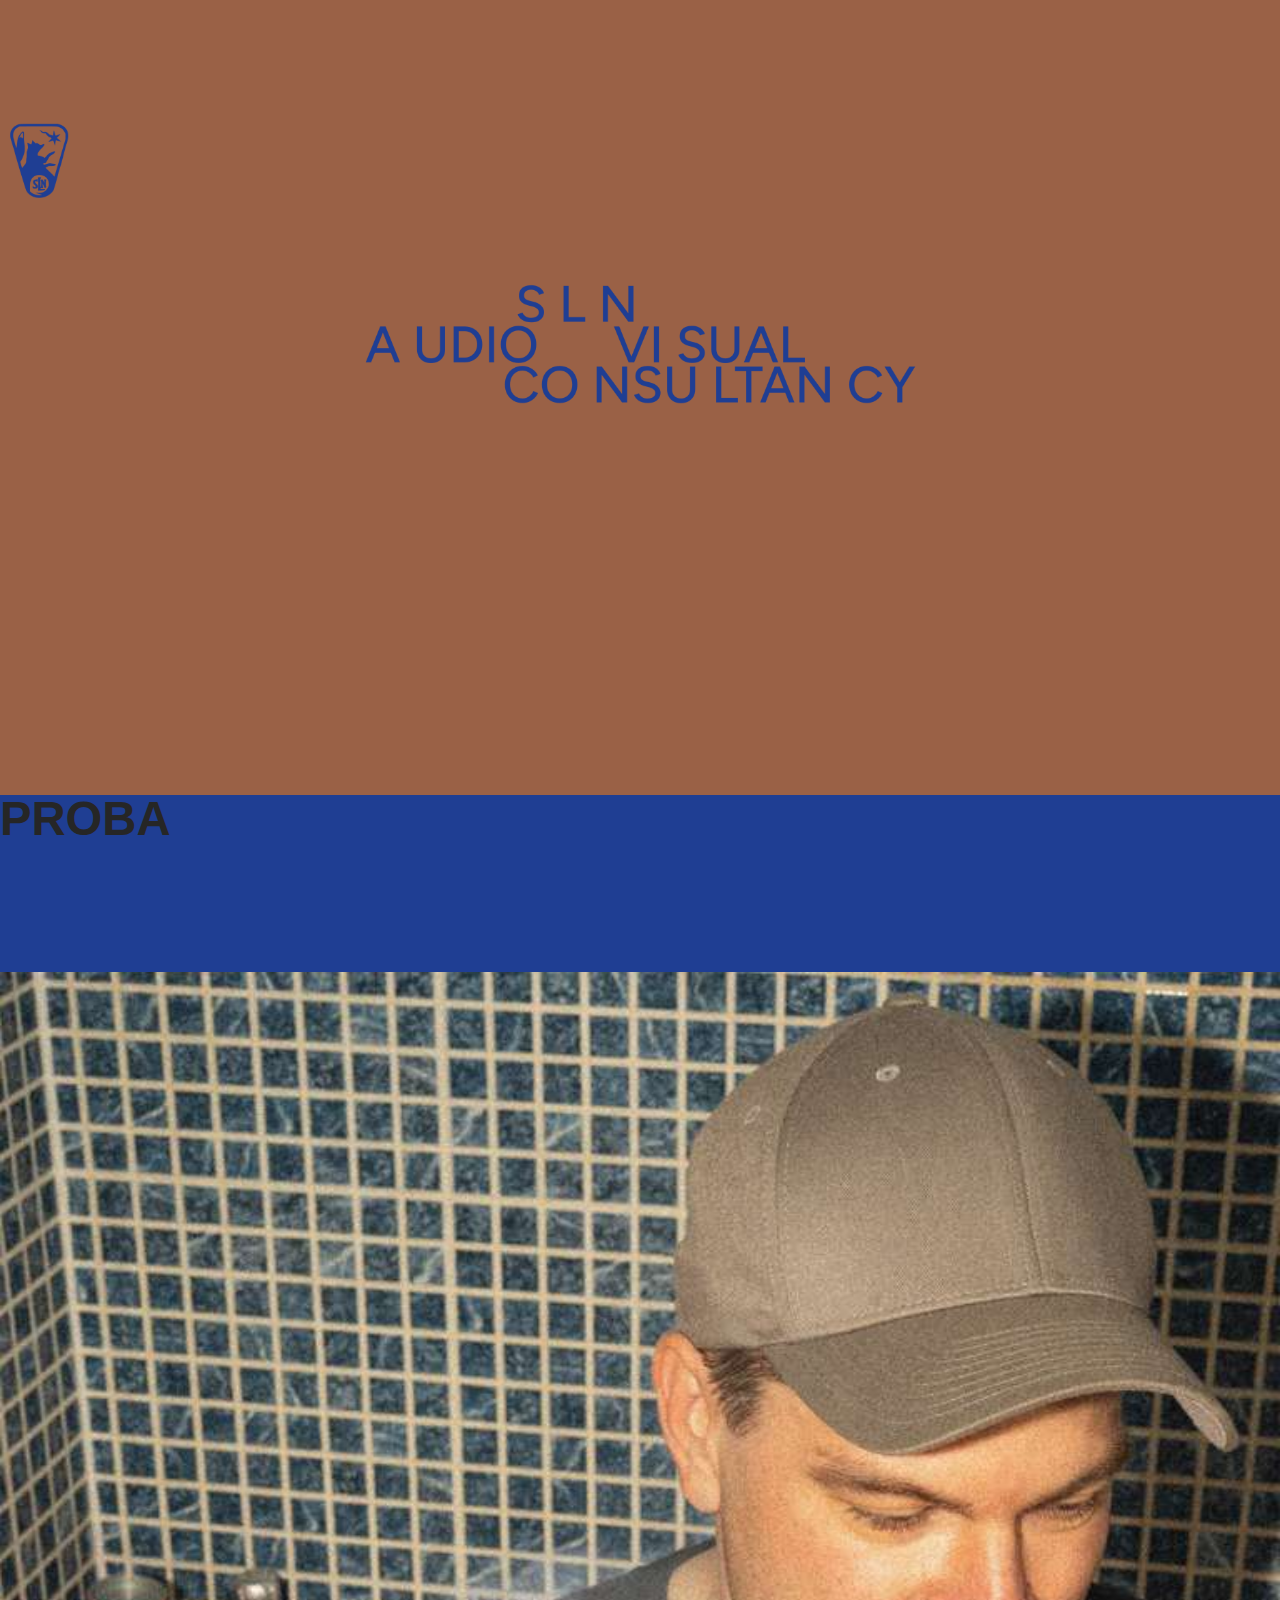
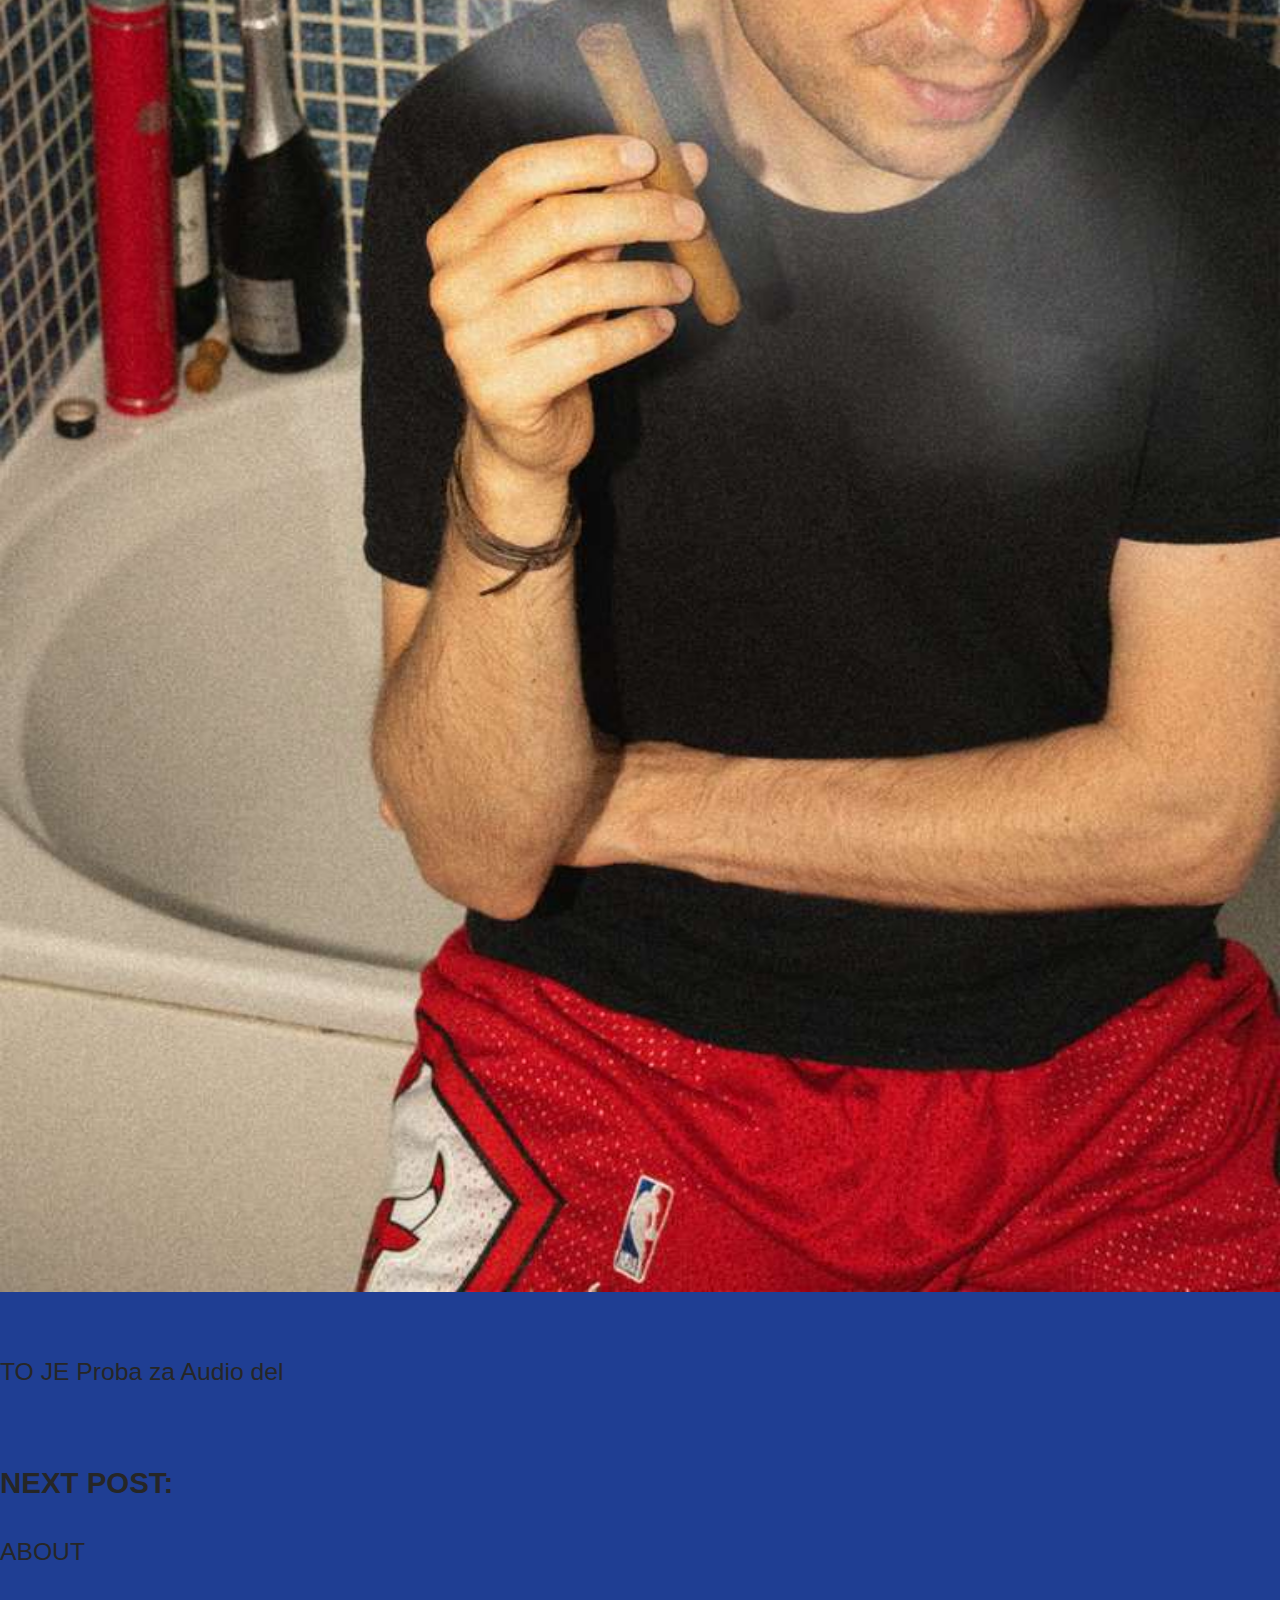
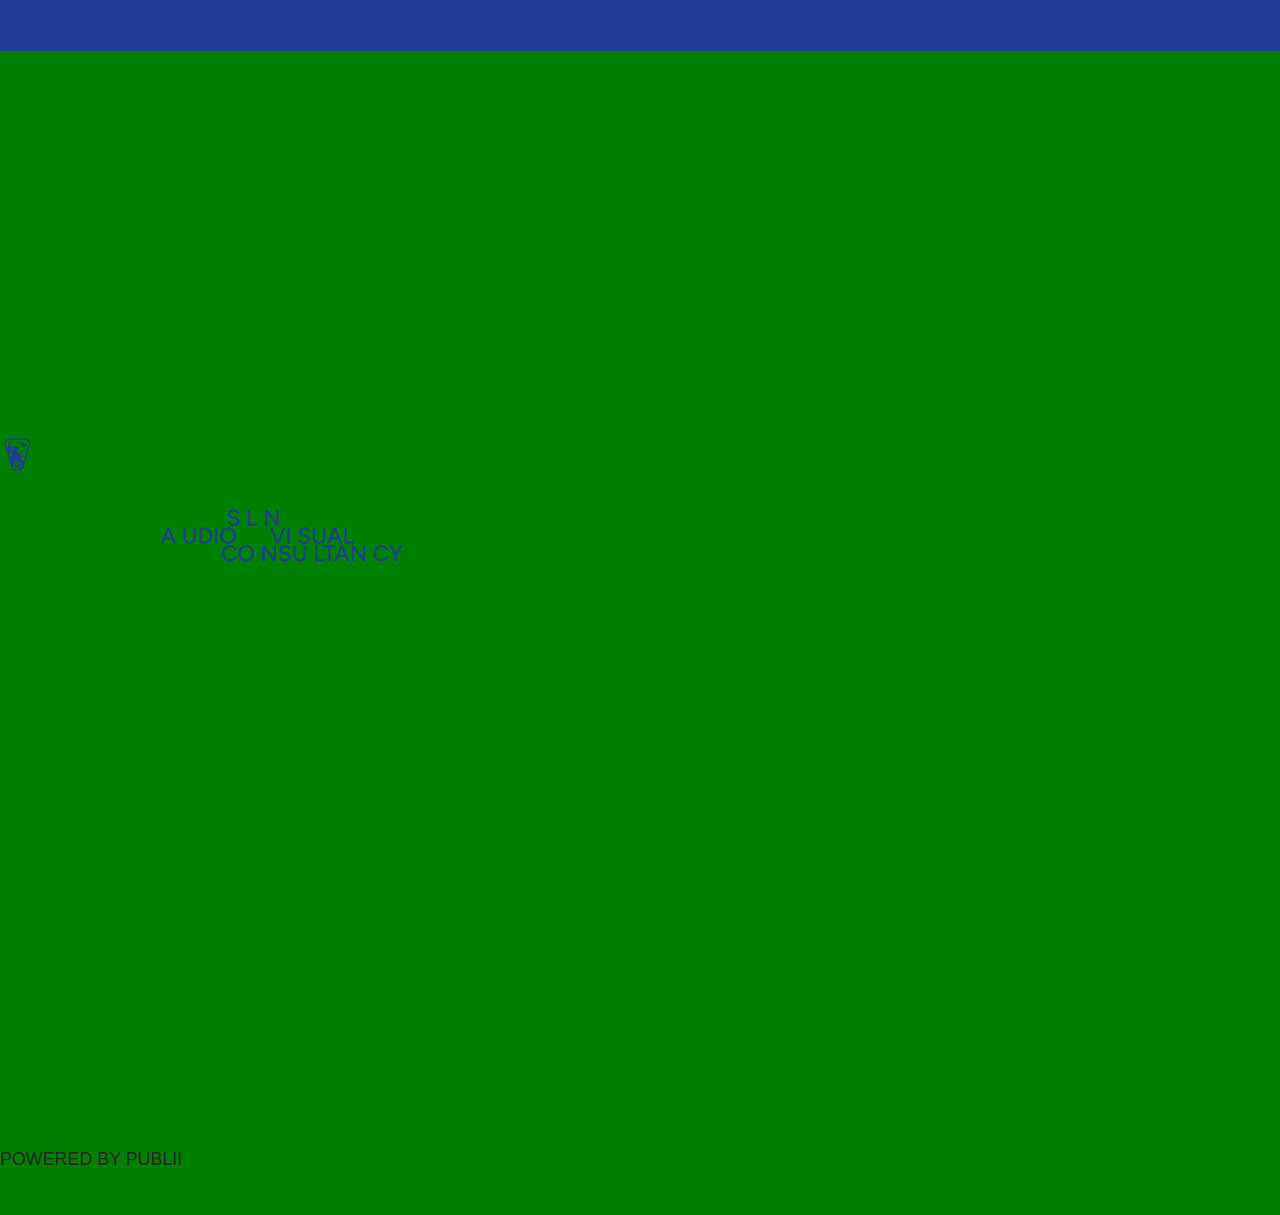
<file: audio.html>
<!DOCTYPE html><html lang="en-gb"><head><meta charset="utf-8"><meta http-equiv="X-UA-Compatible" content="IE=edge"><meta name="viewport" content="width=device-width,initial-scale=1"><title>PROBA - SLN</title><meta name="description" content="TO JE Proba za Audio del"><meta name="generator" content="Publii Open-Source CMS for Static Site"><link rel="canonical" href="https://domenfinzgar.github.io/SLN/audio.html"><link rel="alternate" type="application/atom+xml" href="https://domenfinzgar.github.io/SLN/feed.xml"><link rel="alternate" type="application/json" href="https://domenfinzgar.github.io/SLN/feed.json"><meta property="og:title" content="PROBA"><meta property="og:image" content="https://domenfinzgar.github.io/SLN/media/posts/1/Domi_Jordan.jpg"><meta property="og:image:width" content="3000"><meta property="og:image:height" content="4500"><meta property="og:site_name" content="SLN"><meta property="og:description" content="TO JE Proba za Audio del"><meta property="og:url" content="https://domenfinzgar.github.io/SLN/audio.html"><meta property="og:type" content="article"><link rel="preload" href="https://domenfinzgar.github.io/SLN/assets/dynamic/fonts/figtree/figtree.woff2" as="font" type="font/woff2" crossorigin><link rel="stylesheet" href="https://domenfinzgar.github.io/SLN/assets/css/style.css?v=4b5bdac3087f922150ba476de0a11c77"><script type="application/ld+json">{"@context":"http://schema.org","@type":"Article","mainEntityOfPage":{"@type":"WebPage","@id":"https://domenfinzgar.github.io/SLN/audio.html"},"headline":"PROBA","datePublished":"2024-07-09T19:31","dateModified":"2024-07-09T19:51","image":{"@type":"ImageObject","url":"https://domenfinzgar.github.io/SLN/media/posts/1/Domi_Jordan.jpg","height":4500,"width":3000},"description":"TO JE Proba za Audio del","author":{"@type":"Person","name":"Domen Finzgar","url":"https://domenfinzgar.github.io/SLN/authors/domen-finzgar/"},"publisher":{"@type":"Organization","name":"Domen Finzgar","logo":{"@type":"ImageObject","url":"https://domenfinzgar.github.io/SLN/media/website/logo-2.png","height":805,"width":1875}}}</script><noscript><style>img[loading] {
                    opacity: 1;
                }</style></noscript></head><body><div class="site-container"><header class="top" id="js-header"><div class="top__inner" id="js-post__progress"><a class="logo" href="https://domenfinzgar.github.io/SLN/index.html"><img src="https://domenfinzgar.github.io/SLN/media/website/logo-2.png" alt="SLN" width="1875" height="805"></a></div></header><main class="main"><article class="post post--sidebar-left"><header class="post__header"><h1 class="post__title">PROBA</h1></header><div class="post__entry"><figure class="post__featured-image is-img-loading"><img src="https://domenfinzgar.github.io/SLN/media/posts/1/Domi_Jordan.jpg" srcset="https://domenfinzgar.github.io/SLN/media/posts/1/responsive/Domi_Jordan-xs.jpg 320w, https://domenfinzgar.github.io/SLN/media/posts/1/responsive/Domi_Jordan-sm.jpg 480w, https://domenfinzgar.github.io/SLN/media/posts/1/responsive/Domi_Jordan-md.jpg 768w" sizes="(min-width: 1260px) calc(3.22vw + 703px), (min-width: 900px) calc(50.59vw + 116px), (min-width: 840px) calc(5vw + 684px), calc(85.58vw + 23px)" loading="eager" height="4500" width="3000" alt=""></figure><p>TO JE Proba za Audio del</p></div><aside class="post__sidebar post__sidebar--left"><div class="sidebar sidebar--sticky"><nav class="sidebar__item post__nav"><div class="post__nav__next"><h3 class="sidebar__title">Next post:</h3><a href="https://domenfinzgar.github.io/SLN/about.html" rel="next">ABOUT</a></div></nav></div></aside></article></main><footer class="footer"><div class="footer__top"><a class="logo footer__logo" href="https://domenfinzgar.github.io/SLN/index.html"><img src="https://domenfinzgar.github.io/SLN/media/website/logo-2.png" alt="SLN" width="1875" height="805"></a></div><div class="footer__bottom"><div class="footer__copyright">Powered by Publii</div></div></footer></div><script defer="defer" src="https://domenfinzgar.github.io/SLN/assets/js/scripts.min.js?v=01200278524b74ccf3210b7882b81e59"></script><script>window.publiiThemeMenuConfig = { mobileMenuMode: 'sidebar', animationSpeed: 300, submenuWidth: 'auto', doubleClickTime: 500, mobileMenuExpandableSubmenus: true, relatedContainerForOverlayMenuSelector: '.navbar', };</script><script>var images = document.querySelectorAll('img[loading]');
      for (var i = 0; i < images.length; i++) {
         if (images[i].complete) {
            images[i].classList.add('is-loaded');
            images[i].parentNode.classList.remove('is-img-loading');
            images[i].parentNode.parentNode.classList.remove('is-img-loading');
         } else {
            images[i].addEventListener('load', function () {
               this.classList.add('is-loaded');
               this.parentNode.classList.remove('is-img-loading');
               this.parentNode.parentNode.classList.remove('is-img-loading');
            }, false);
         }
      }</script></body></html>
</file>
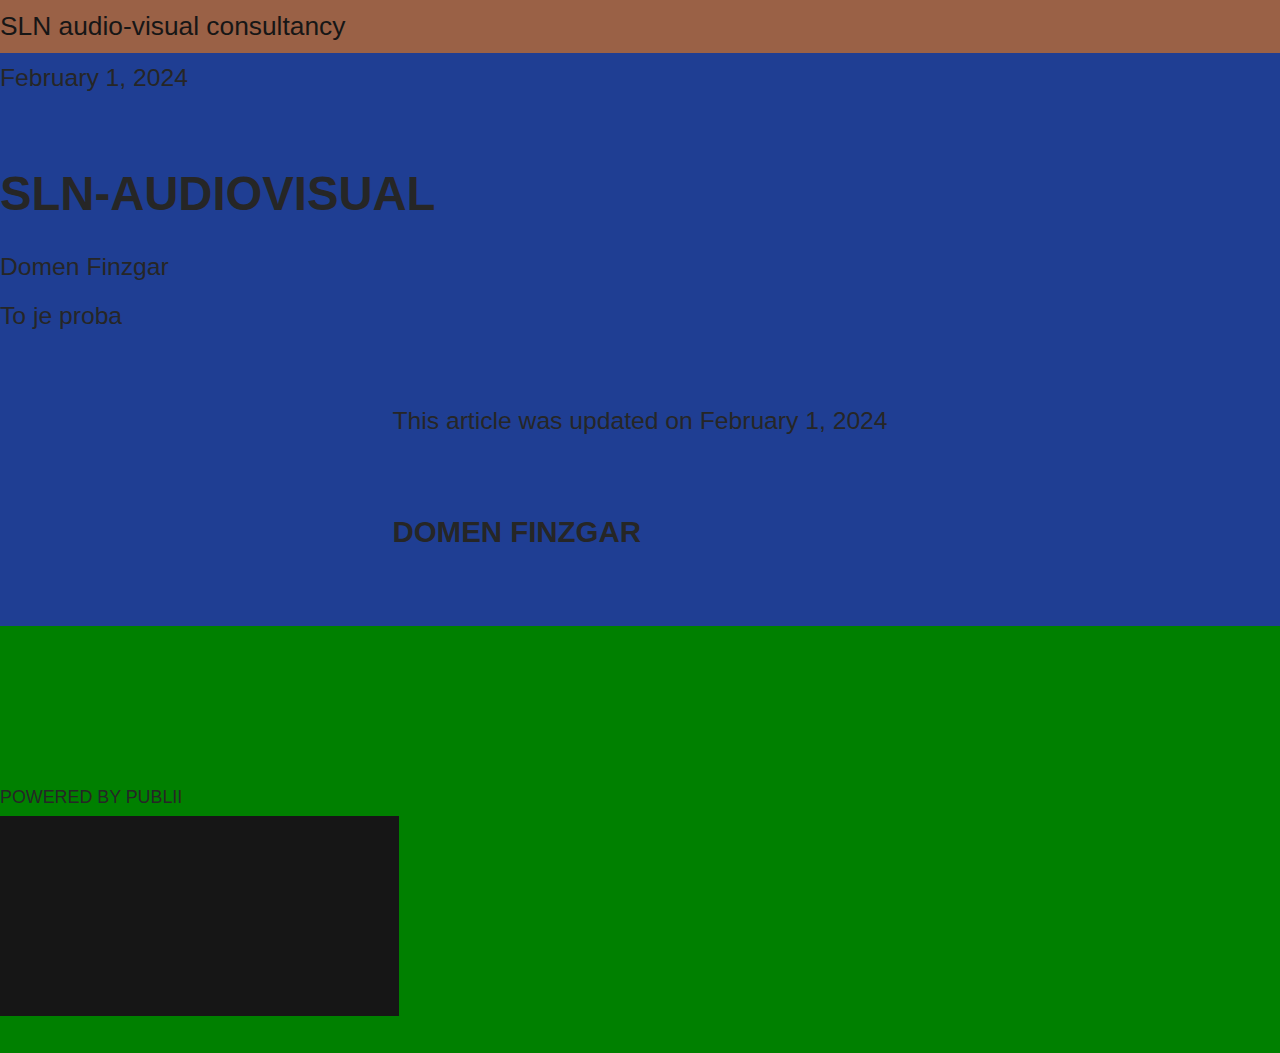
<file: sln-audiovisual.html>
<!DOCTYPE html><html lang="en-gb"><head><meta charset="utf-8"><meta http-equiv="X-UA-Compatible" content="IE=edge"><meta name="viewport" content="width=device-width,initial-scale=1"><title>SLN-audiovisual - SLN audio-visual consultancy</title><meta name="description" content="To je proba"><meta name="generator" content="Publii Open-Source CMS for Static Site"><link rel="canonical" href="https://domenfinzgar.github.io/SLN/sln-audiovisual.html"><link rel="alternate" type="application/atom+xml" href="https://domenfinzgar.github.io/SLN/feed.xml"><link rel="alternate" type="application/json" href="https://domenfinzgar.github.io/SLN/feed.json"><meta property="og:title" content="SLN-audiovisual"><meta property="og:site_name" content="SLN audio-visual consultancy"><meta property="og:description" content="To je proba"><meta property="og:url" content="https://domenfinzgar.github.io/SLN/sln-audiovisual.html"><meta property="og:type" content="article"><link rel="preload" href="https://domenfinzgar.github.io/SLN/assets/dynamic/fonts/lexend/lexend.woff2" as="font" type="font/woff2" crossorigin><link rel="stylesheet" href="https://domenfinzgar.github.io/SLN/assets/css/style.css?v=5203de9b385565b882235e4bfe4f52f2"><script type="application/ld+json">{"@context":"http://schema.org","@type":"Article","mainEntityOfPage":{"@type":"WebPage","@id":"https://domenfinzgar.github.io/SLN/sln-audiovisual.html"},"headline":"SLN-audiovisual","datePublished":"2024-02-01T20:57","dateModified":"2024-02-01T20:57","description":"To je proba","author":{"@type":"Person","name":"Domen Finzgar","url":"https://domenfinzgar.github.io/SLN/authors/domen-finzgar/"},"publisher":{"@type":"Organization","name":"Domen Finzgar"}}</script><noscript><style>img[loading] {
                    opacity: 1;
                }</style></noscript></head><body><div class="site-container"><header class="top" id="js-header"><a class="logo" href="https://domenfinzgar.github.io/SLN/">SLN audio-visual consultancy</a></header><main><article class="post"><div class="hero"><header class="hero__content"><div class="wrapper"><div class="post__meta"><time datetime="2024-02-01T20:57">February 1, 2024</time></div><h1>SLN-audiovisual</h1><div class="post__meta post__meta--author"><a href="https://domenfinzgar.github.io/SLN/authors/domen-finzgar/" class="feed__author">Domen Finzgar</a></div></div></header></div><div class="wrapper post__entry"><p>To je proba</p></div><footer class="wrapper post__footer"><p class="post__last-updated">This article was updated on February 1, 2024</p><div class="post__share"></div><div class="post__bio bio"><div><h3 class="bio__name"><a href="https://domenfinzgar.github.io/SLN/authors/domen-finzgar/" rel="author">Domen Finzgar</a></h3></div></div></footer></article></main><footer class="footer"><div class="footer__copyright"><p>Powered by Publii</p></div><button onclick="backToTopFunction()" id="backToTop" class="footer__bttop" aria-label="Back to top" title="Back to top"><svg><use xlink:href="https://domenfinzgar.github.io/SLN/assets/svg/svg-map.svg#toparrow"/></svg></button></footer></div><script defer="defer" src="https://domenfinzgar.github.io/SLN/assets/js/scripts.min.js?v=f47c11534595205f20935f0db2a62a85"></script><script>window.publiiThemeMenuConfig={mobileMenuMode:'sidebar',animationSpeed:300,submenuWidth: 'auto',doubleClickTime:500,mobileMenuExpandableSubmenus:true,relatedContainerForOverlayMenuSelector:'.top'};</script><script>var images = document.querySelectorAll('img[loading]');
        for (var i = 0; i < images.length; i++) {
            if (images[i].complete) {
                images[i].classList.add('is-loaded');
            } else {
                images[i].addEventListener('load', function () {
                    this.classList.add('is-loaded');
                }, false);
            }
        }</script></body></html>
</file>
